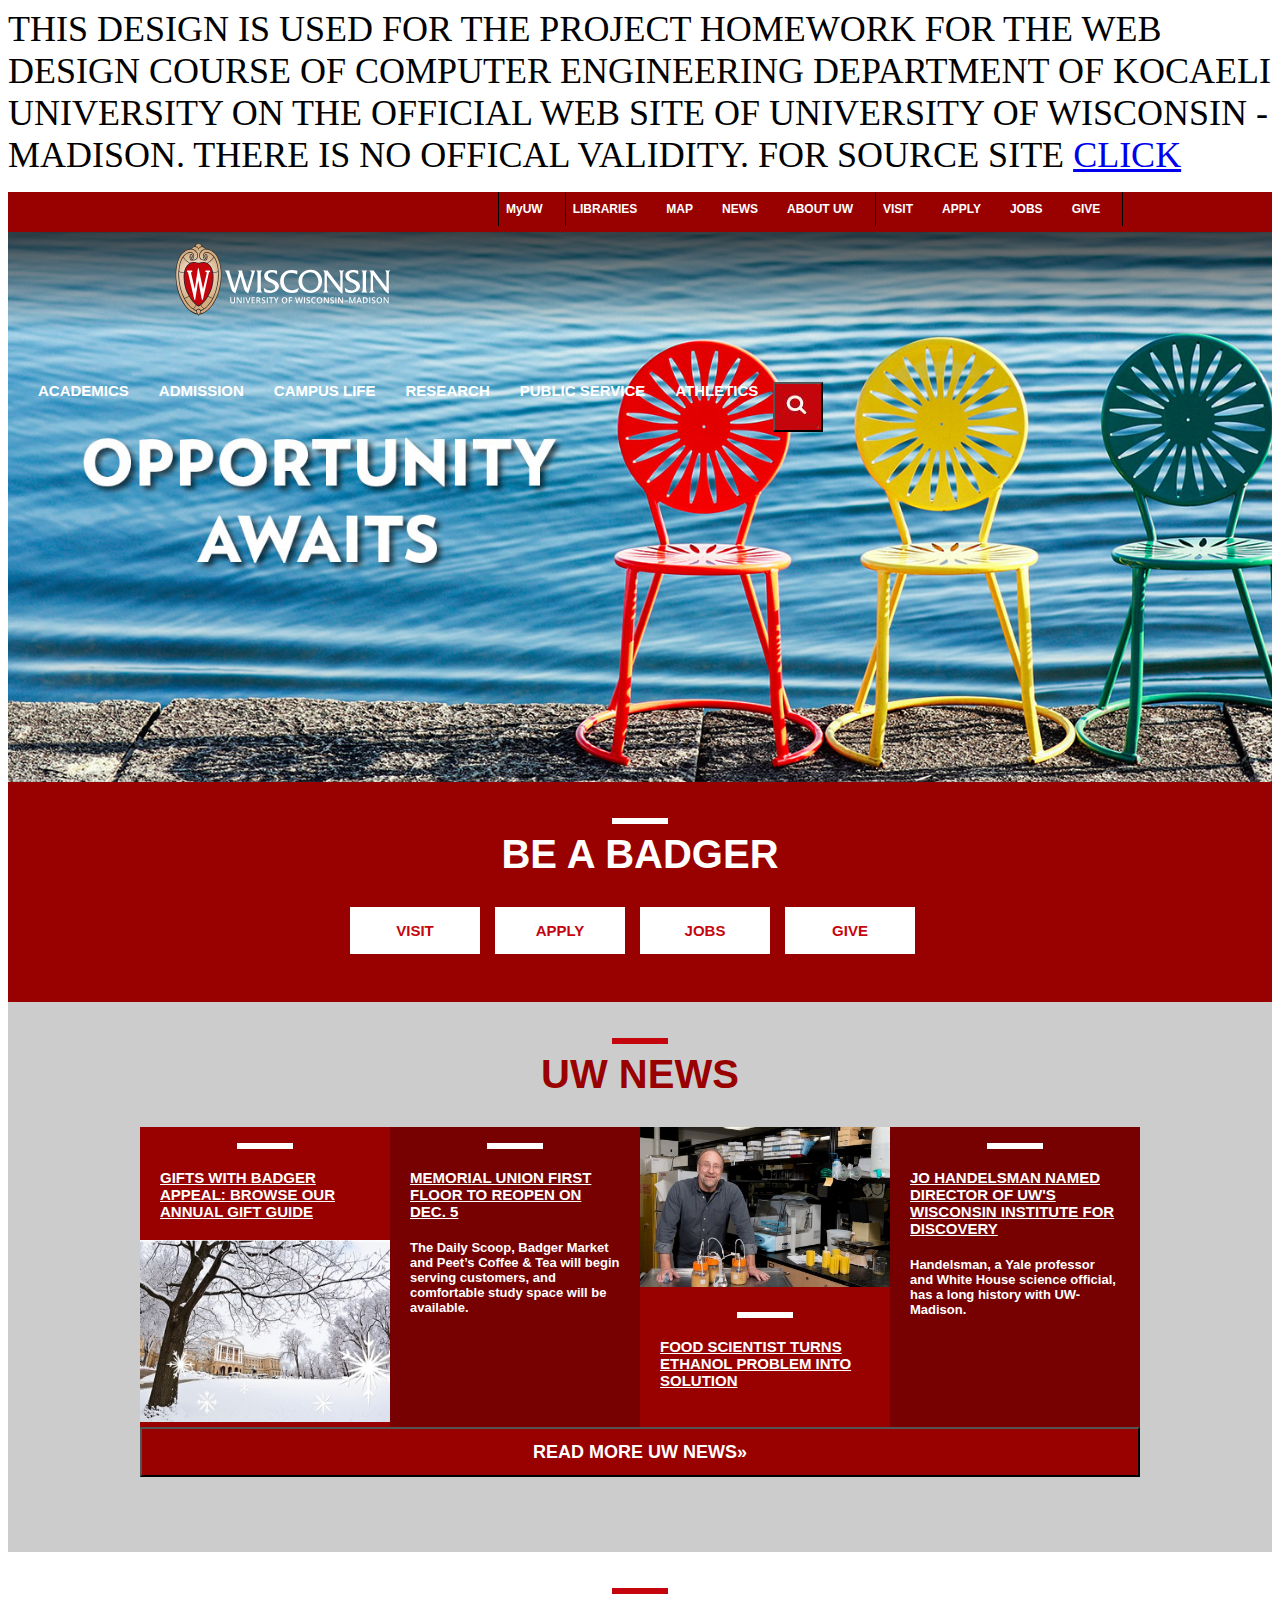
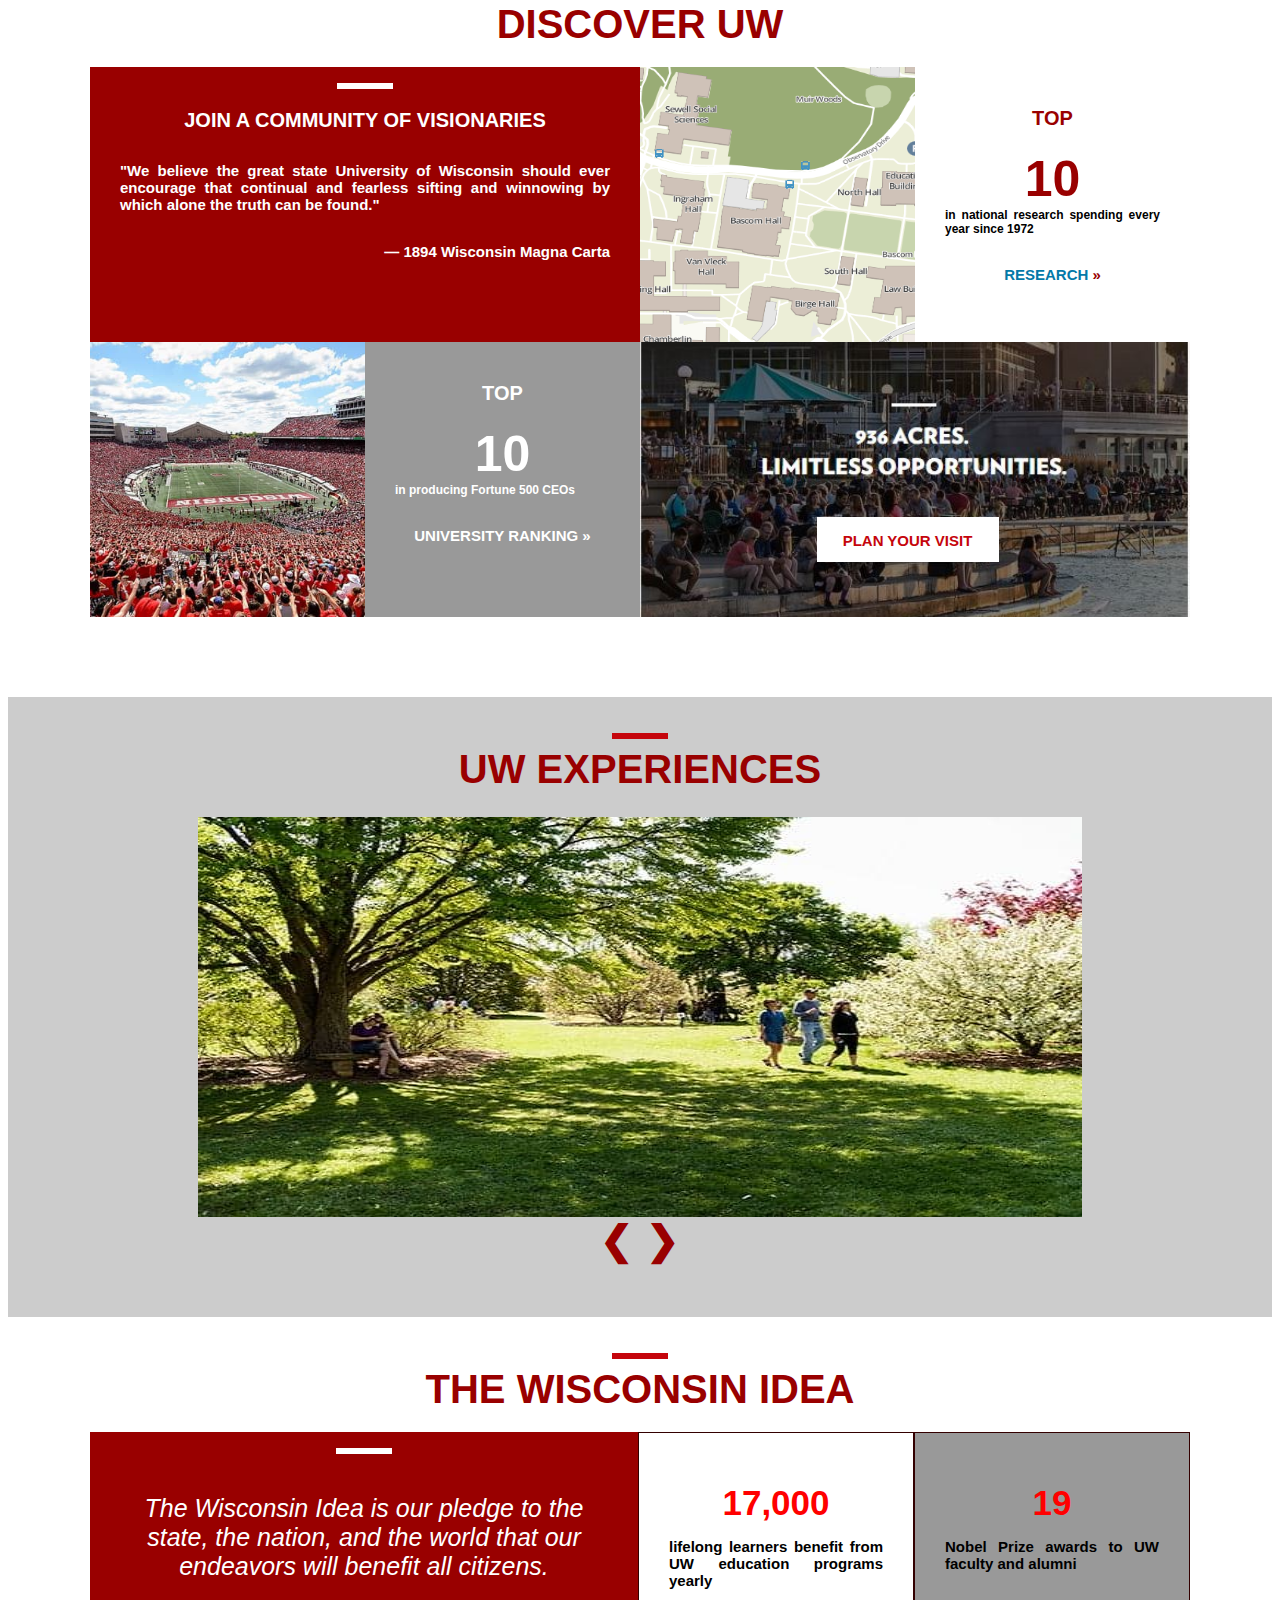
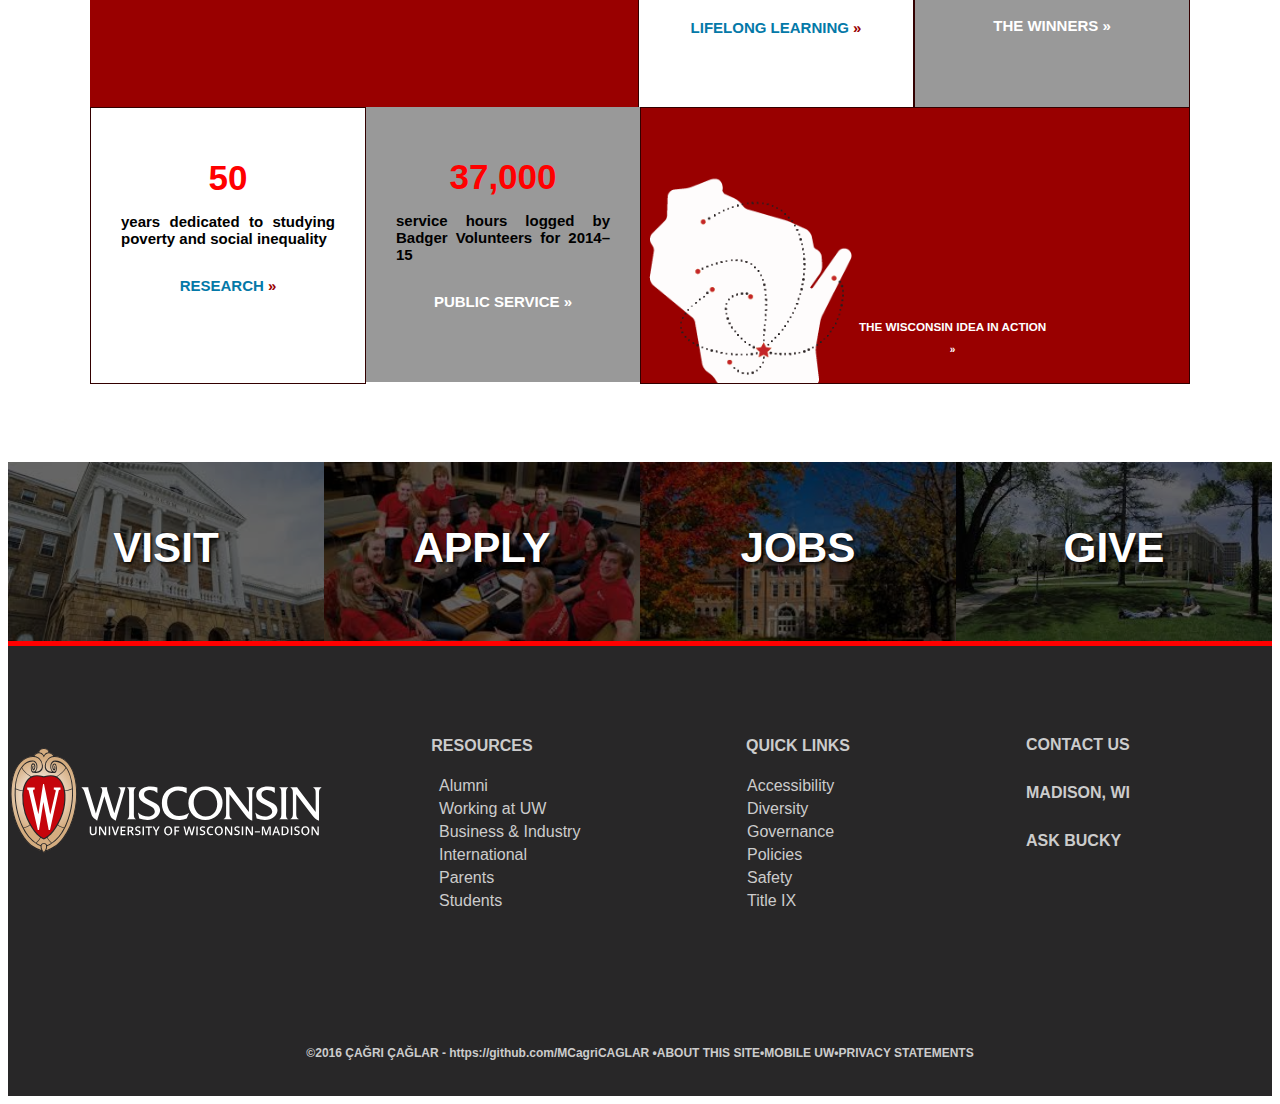
<file: WisconsinMadisonOfficialWebsiteDesignProjectExample/index.html>
<!doctype html>
<html>
<head>

<meta charset="utf-8">
<title>Cagri CAGLAR</title>

<link rel="stylesheet" type="text/css" href="stiller.css">

<script>

	var slideIndex = 1;
	showDivs(slideIndex);
	
	function plusDivs(n)
	{
		showDivs(slideIndex += n);
	}
	
	function MCC()
	{
		var x = document.getElementsByClassName("mySlides");
		x[slideIndex - 1].style.display = "block";
	}
	
	function showDivs(n)
	{
		var i;
		var x = document.getElementsByClassName("mySlides");
		
		if( n > x.length )
		{
			slideIndex = 1;
		}
		
		if( n < 1 )
		{
			slideIndex = x.length;
		}
		
		for( i=0; i < x.length; i++)
		{
			x[i].style.display = "none";
		}
		x[slideIndex - 1].style.display = "block";
	}

</script>

</head>

<body onLoad="MCC()">

<div class="anaDiv">
	<div class="divUyari">
    	THIS DESIGN IS USED FOR THE PROJECT HOMEWORK FOR THE WEB DESIGN COURSE OF COMPUTER ENGINEERING DEPARTMENT OF KOCAELI UNIVERSITY ON THE OFFICIAL WEB SITE OF UNIVERSITY OF WISCONSIN - MADISON. THERE IS NO OFFICAL VALIDITY. FOR SOURCE SITE <a href="http://www.wisc.edu/" target="_blank">CLICK</a>
    </div>

	<div class="ustMenu">
        <nav>
            <ul>
                <li class="border2"><a href="#">MyUW</a>
                <li><a href="#">LIBRARIES</a></li>
                <li><a href="#">MAP</a></li>
                <li><a href="#">NEWS</a></li>
                <li class="border1"><a href="about.html">ABOUT UW</a></li>
                <li><a href="visit.html">VISIT</a></li>
                <li><a href="apply.html">APPLY</a></li>
                <li><a href="#">JOBS</a></li>
                <li class="border1"><a href="#">GIVE</a></li>
            </ul>
        </nav>
    </div>
   
    <div class="resimMenu">
    
    	<div class="tutucu">
        	<div class="resimLink">
        	<a href="index.html"> <img src="resimler/uw-crest-wordmark-overlay.svg" width="350px" height="75px" /> </a>
        	</div>
        
            <div class="resimUstMenu">
                <ul class="ustMenuUL">
                    <li><a href="academics.html">ACADEMICS</a>
                    <li><a href="#">ADMISSION</a>
                    <li><a href="#">CAMPUS LIFE</a>
                    <li><a href="#">RESEARCH</a>
                    <li><a href="#">PUBLIC SERVICE</a>
                    <li><a href="#">ATHLETICS</a>
                    <li><button type="button" style="background-image:url(resimler/search_arka.JPG); width:50px; height:50px;"></button></li>
                </ul>
            </div>
        </div>
    </div>
    
    <div class="badger">
    	<hr class="cizgi2">
        BE A BADGER
        
        <div class="badgerButtonDiv">
       		<ul class="badgerButtonUL">
            	<li><a class="button" href="visit.html">Visit</a></li>
                <li><a class="button" href="apply.html">Apply</a></li>
                <li><a class="button" href="https://jobs.wisc.edu/">Jobs</a></li>
                <li><a class="button" href="https://secure.allwaysforward.org/give/?utm_source=wisc&utm_medium=web&utm_content=button&utm_campaign=ac16&channel=web">Give</a></li>
            </ul>
        </div>
      
    </div>
    
    <div class="news">
    	<hr class="cizgi">
        UW NEWS
        
        <div class="flex-container">
        
        	<div class="flex-item">
            	<hr class="cizgi2">
            	<p class="haberBaslik">GIFTS WITH BADGER APPEAL: BROWSE OUR ANNUAL GIFT GUIDE</p>
                <a href="https://umark.wisc.edu/gift-guide/"><img src="resimler/gift-guide-01.jpeg" width="250" height="182"/></a>
            </div>
            
            <div class="flex-item2">
            	<hr class="cizgi2">
                <p class="haberBaslik">MEMORIAL UNION FIRST FLOOR TO REOPEN ON DEC. 5</p>
                <p class="haberIcerik">The Daily Scoop, Badger Market and Peet’s Coffee & Tea will begin serving customers, and                 comfortable study space will be available.</p>
            </div>
            
            <div class="flex-item">
                <a href="http://news.wisc.edu/food-scientist-aiding-fuel-ethanol-with-new-engineered-bacteria/">
                <img src="resimler/steele-horiz-450x280.jpg" height="160px"/></a>
                <hr class="cizgi2">
                <p class="haberBaslik">FOOD SCIENTIST TURNS ETHANOL PROBLEM INTO SOLUTION</p>   
            </div>
            
            <div class="flex-item2">
            	<hr class="cizgi2">
                <p class="haberBaslik">JO HANDELSMAN NAMED DIRECTOR OF UW'S WISCONSIN INSTITUTE FOR DISCOVERY</p>
                <p class="haberIcerik">Handelsman, a Yale professor and White House science official, has a long history with 		                UW-Madison.</p>
            </div>
            
        </div>
        
        <a href="http://news.wisc.edu/"><button class="readmoreButton" style="vertical-align:middle"><span>READ MORE UW NEWS</span		         ></button></a>
    
    </div>
    
    <div class="discoDiv">
    	<hr class="cizgi">
        DISCOVER UW
        
        <div class="flex-containerDisco">
        	<div class="flex-itemDisco1" style="background-color:#900">
            	<hr class="cizgi2">
                <p class="discoBaslik">JOIN A COMMUNITY OF VISIONARIES</p>
                <p class="discoYazi">"We believe the great state University of Wisconsin should ever encourage that continual and                fearless sifting and winnowing by which alone the truth can be found."</p>
                <p class="discoYazi" style="text-align:right">— 1894 Wisconsin Magna Carta</p>
            </div>
            
            <div class="flex-itemDisco2">
            	<a href="http://map.wisc.edu/">
                <img src="resimler/campus-map.png" height="275" width="275"/>
                </a>
            </div>
            
            <div class="flex-itemDisco2">
            	<p class="discoBaslik" style="color:#900; padding-top:20px; padding-bottom:0;">TOP</p>
                <p class="discoBaslik" style="color:#900; font-size:50px; padding-top:0px; margin:0px;">10</p>
                <p class="discoYazi" style="color:#000; font-size:12px; padding-top:0px; margin-top:0px;">in national research                 spending every year since 1972</p>
                <p class="ideaLink1"><a href="#">RESEARCH</a></p>
            </div> 
        </div>
        
        <div class="flex-containerDisco2">
        	<div class="flex-itemDisco2">
            	<a href="http://social.wisc.edu/"><img src="resimler/uw-social.jpg" width="275" height="275"/></a>
            </div>
            
            <div class="flex-itemDisco2" style="background-color:#999">
            	<p class="discoBaslik" style="color:#FFF; padding-top:20px; padding-bottom:0;">TOP</p>
                <p class="discoBaslik" style="color:#FFF; font-size:50px; padding-top:0px; margin:0px;">10</p>
                <p class="discoYazi" style="color:#FFF; font-size:12px; padding-top:0px; margin-top:0px;">in producing Fortune 500                CEOs</p>
                <p class="ideaLink2"><a href="#">UNIVERSITY RANKING</a></p>
            </div>
            
            <div class="flex-itemDiscoLimitless">
            	<div class="badgerButtonDiv">
                    <ul class="badgerButtonUL">
                        <li><a class="button" href="visit.html" style="width:152px; height:15px; margin-top:175px;">plan your                         visit</a></li>
                    </ul>
        		</div>
            </div>
        </div>
    </div>
    
    <div class="experiencesDiv">
    	<hr class="cizgi">
        UW EXPERIENCES
        
        <div class="divSlider">
            	<img class="mySlides" src="resimler/experiences_foto1.jpg" width="100%" height="400px"/>
                <img class="mySlides" src="resimler/experiences_foto2.jpg" width="100%" height="400px"/>
                <img class="mySlides" src="resimler/experiences_foto3.jpg" width="100%" height="400px"/>
                
            	<a class="w3-btn-floating w3-display-left" onClick="plusDivs(-1)">&#10094;</a>
                <a class="w3-btn-floating w3-display-right" onClick="plusDivs(+1)">&#10095;</a>
        </div>
    </div>
    
    <div class="ideaDiv">
    	<hr class="cizgi">
        THE WISCONSIN IDEA
        
        <div class="flex-containerDisco">
        	<div class="flex-itemDisco1" style="background-color:#900">
            	<hr class="cizgi2">
                <p class="haberIcerik" style="text-align:center; margin:40px; font-size:25px; font-style:italic; font-weight:100;"                 >The Wisconsin Idea is our pledge to the state, the nation, and the world that our endeavors will benefit all    	                 citizens.</p>    
            </div>
            
            <div class="flex-itemDisco2" style="border:1px solid #300;">
            	<p class="discoBaslik" style="color:#F00; padding-top:50px; padding-bottom:0; margin:0; font-size:35px;">17,000
                </p>
                <p class="discoYazi" style="color:#000; font-size:15px; padding-top:15px; margin-top:0px;">lifelong learners          	    benefit from UW education programs yearly</p>
                <p class="ideaLink1"><a href="#">LIFELONG LEARNING</a></p>
            </div>
            
            <div class="flex-itemDisco2" style="border:1px solid #300; background-color:#999;">
            	<p class="discoBaslik" style="color:#F00; padding-top:50px; padding-bottom:0; margin:0; font-size:35px;">19</p>
                <p class="discoYazi" style="color:#000; font-size:15px; padding-top:15px; margin-top:0px;">Nobel Prize awards to                UW faculty and alumni</p>
                <p class="ideaLink2" style="padding-top:15px;"><a href="#">THE WINNERS</a></p>
            </div> 
        </div>
        
        <div class="flex-containerDisco2">
        	<div class="flex-itemDisco2" style="border:1px solid #300;">
            	<p class="discoBaslik" style="color:#F00; padding-top:50px; padding-bottom:0; margin:0; font-size:35px;">50</p>
                <p class="discoYazi" style="color:#000; font-size:15px; padding-top:15px; margin-top:0px;">years dedicated to                studying poverty and social inequality</p>
                <p class="ideaLink1"><a href="#">RESEARCH</a></p>
            </div>
            
            <div class="flex-itemDisco2" style="background-color:#999">
            	<p class="discoBaslik" style="color:#F00; padding-top:50px; padding-bottom:0; margin:0; font-size:35px;">37,000
                </p>
                <p class="discoYazi" style="color:#000; font-size:15px; padding-top:15px; margin-top:0px;">service hours logged by                Badger Volunteers for 2014–15</p>
                <p class="ideaLink2"><a href="#">PUBLIC SERVICE</a></p>
            </div>
            
            <div class="flex-itemDisco1" style="border:1px solid #300; background-color:#900;">
            	<a href="http://www.wisc.edu/wisconsin-idea/"><img src="resimler/wisconsin-white-lines.png" style="float:left;                 margin-top:50px; height:225px;"/></a>
                <a class="yaziLink" href="http://www.wisc.edu/wisconsin-idea/"><h3>THE WISCONSIN IDEA IN ACTION
                </h3></a>
            </div>
        </div>
    </div>
    
	<footer>
    	<nav id="uw-footer-action">
        	<ul>
            	<li id="uw-footer-visit"><a href="visit.html"><span>Visit</span></a></li>
                <li id="uw-footer-apply"><a href="apply.html"><span>Apply</span></a></li>
                <li id="uw-footer-jobs"><a href="https://jobs.wisc.edu/"><span>Jobs</span></a></li>
                <li id="uw-footer-give"><a href="give.html"><span>Give</span></a></li>
            </ul>
        </nav>
        
        <div class="footer1div">
        	<a href="http://www.wisc.edu"><img src="resimler/uw-crest-wordmark-overlay.svg"/></a>
        </div>
        <div class="footer2div">
        	<h4>RESOURCES</h4>
            <ul>
            	<li><a href="">Alumni</a></li>
                <li><a href="">Working at UW</a></li>
                <li><a href="">Business & Industry	</a></li>
                <li><a href="">International</a></li>
                <li><a href="">Parents</a></li>
                <li><a href="">Students</a></li>
            </ul>
        </div>
        <div class="footer3div">
            <h4>QUICK LINKS</h4>
                    <ul>
                        <li><a href="">Accessibility</a></li>
                        <li><a href="">Diversity</a></li>
                        <li><a href="">Governance</a></li>
                        <li><a href="">Policies</a></li>
                        <li><a href="">Safety</a></li>
                        <li><a href="">Title IX</a></li>
                    </ul>
        </div>
        <div class="footer4div">
        	<ul>
            	<li><a href="#">CONTACT US</a></li>
                <li><a href="#">MADISON, WI</a></li>
                <li><a href="#">ASK BUCKY</a></li>
            </ul>
        </div>
        
        <div class="footerAltyazi">
        ©2016 ÇAĞRI ÇAĞLAR - <a href="https://github.com/MCagriCAGLAR">https://github.com/MCagriCAGLAR</a> •<a href="#" style="color:CCC;">ABOUT THIS SITE</a>•<a href="#">MOBILE UW</a>•<a href="#">PRIVACY STATEMENTS</a>
        </div>
        
    </footer>
</div>

</body>
</html>
</file>
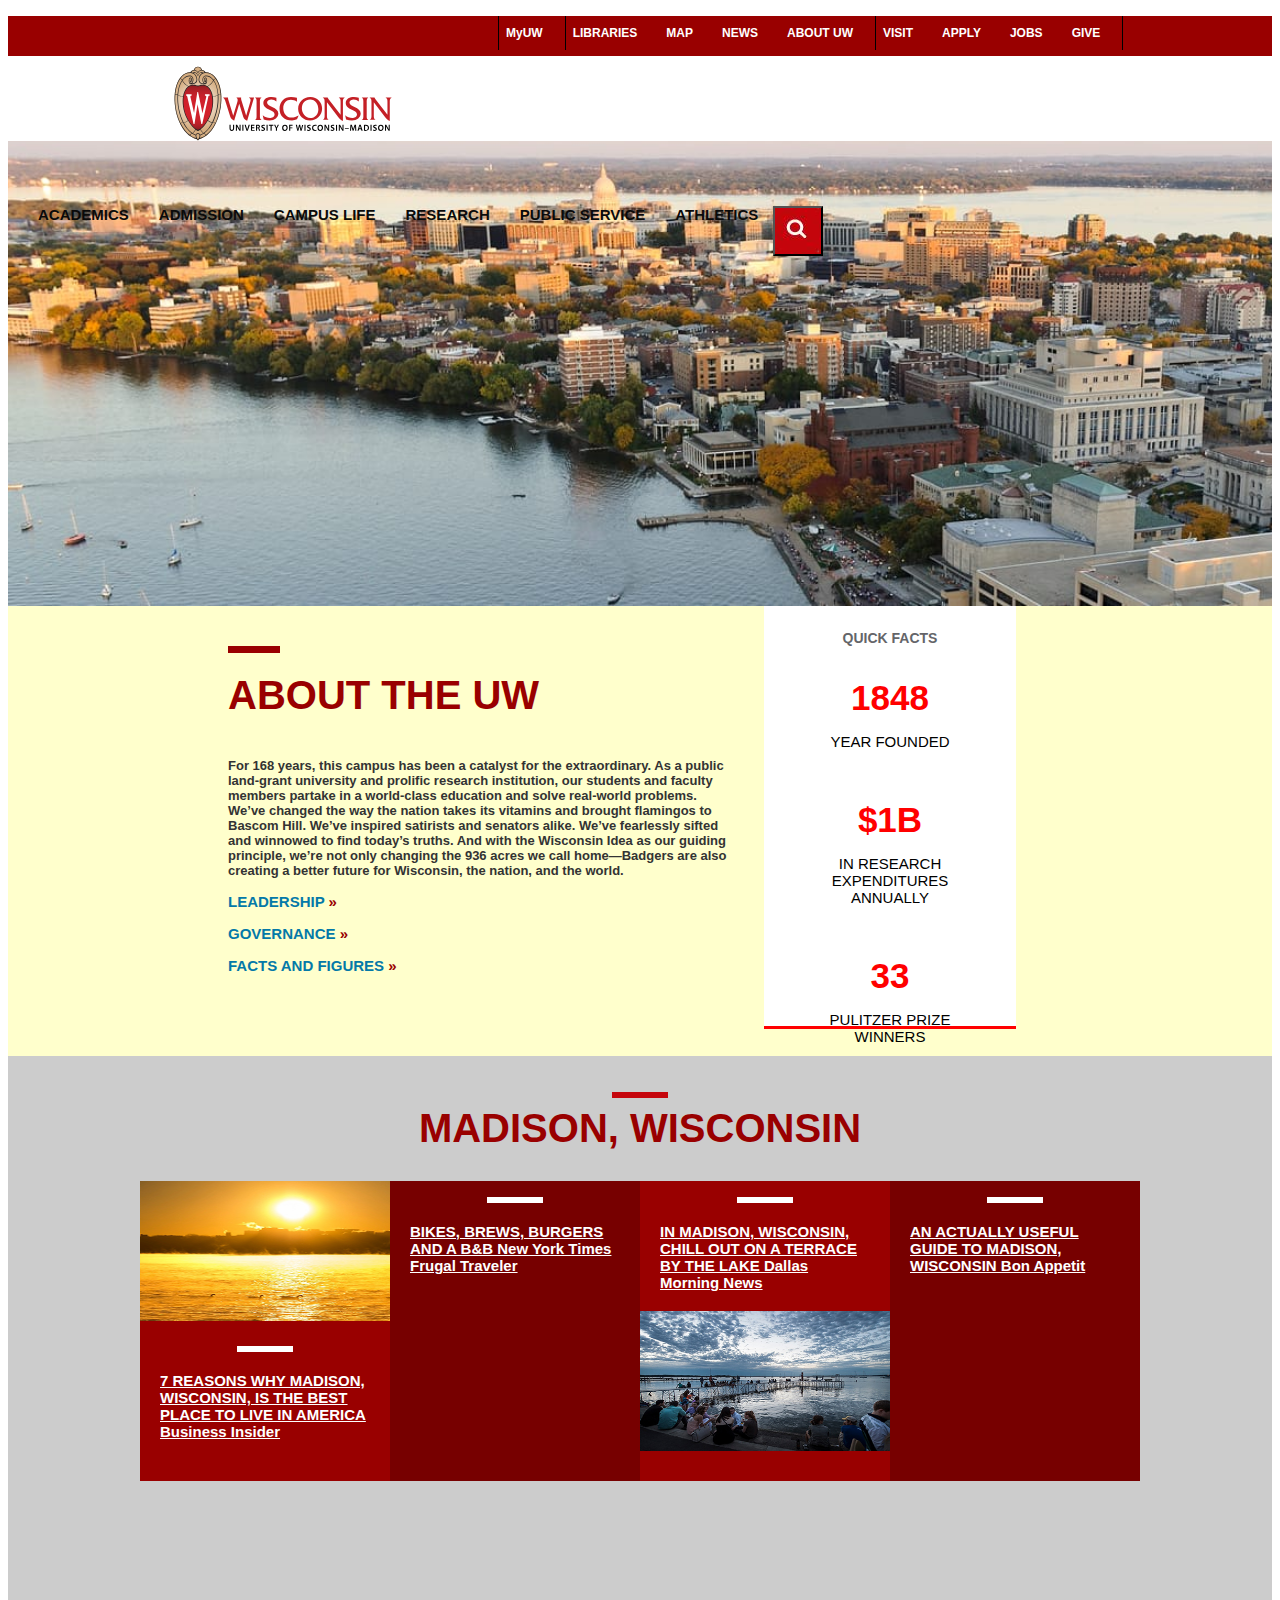
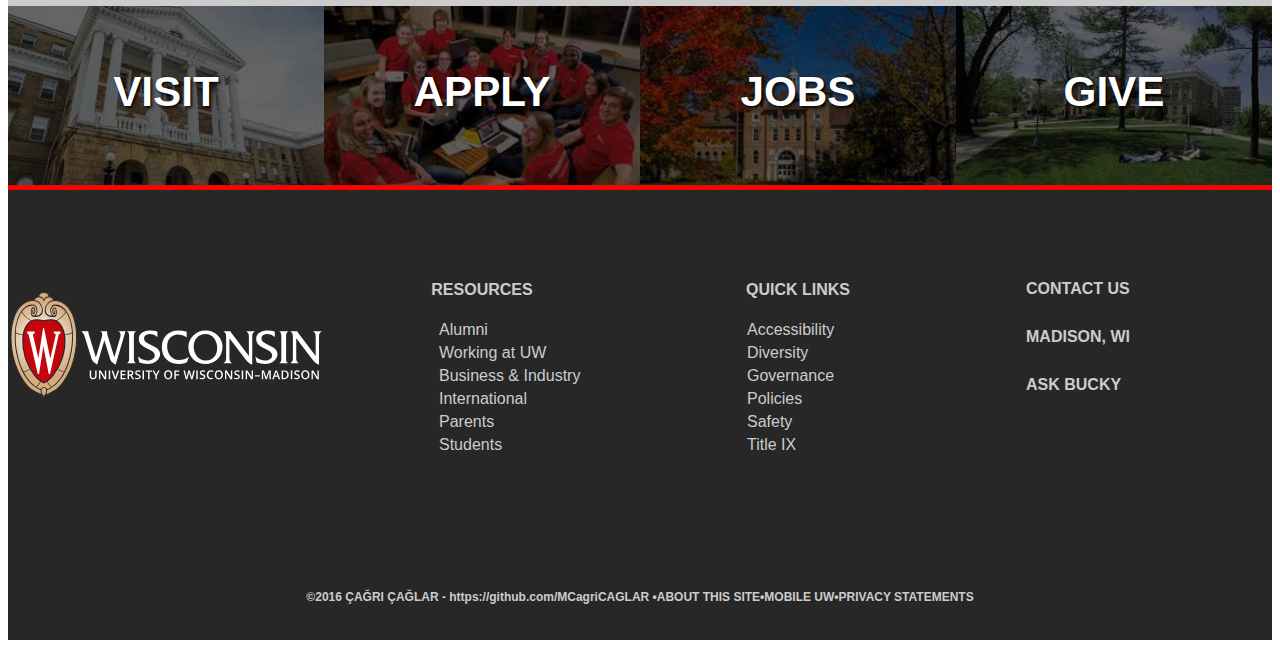
<file: WisconsinMadisonOfficialWebsiteDesignProjectExample/about.html>
<!doctype html>
<html>
<head>

<meta charset="utf-8">
<title>About</title>
<link rel="stylesheet" type="text/css" href="stiller.css">

</head>

<body>
	<div class="anaDiv">
    	<div class="ustMenu">
            <nav>
                <ul>
                    <li class="border2"><a href="#">MyUW</a>
                    <li><a href="#">LIBRARIES</a></li>
                    <li><a href="#">MAP</a></li>
                    <li><a href="#">NEWS</a></li>
                    <li class="border1"><a href="about.html">ABOUT UW</a></li>
                    <li><a href="visit.html">VISIT</a></li>
                    <li><a href="apply.html">APPLY</a></li>
                    <li><a href="#">JOBS</a></li>
                    <li class="border1"><a href="#">GIVE</a></li>
                </ul>
            </nav>
        </div>
        
        <div class="resimMenuAbout">
            <div class="tutucuAcademics">
                <div class="resimLink">
                <a href="index.html"> <img src="resimler/Academics_uw-crest-wordmark.svg" width="350px" height="75px" /> </a>
                </div>
            
                <div class="resimUstMenu">
                    <ul class="AustMenuUL">
                        <li><a href="academics.html">ACADEMICS</a>
                        <li><a href="#">ADMISSION</a>
                        <li><a href="#">CAMPUS LIFE</a>
                        <li><a href="#">RESEARCH</a>
                        <li><a href="#">PUBLIC SERVICE</a>
                        <li><a href="#">ATHLETICS</a>
                        <li><button type="button" style="background-image:url(resimler/search_arka.JPG); width:50px; height:50px;;"></button></li>
                    </ul>
                </div>
            </div>
    	</div>
        
        <div class="academicsGovde">
        	<div class="academicsGovdeYazi">
            	<hr color="#990000" width="50px" size="7" align="left">
                ABOUT THE UW
                <p class="AhaberIcerik">For 168 years, this campus has been a catalyst for the extraordinary. As a public land-grant university and prolific research institution, our students and faculty members partake in a world-class education and solve real-world problems. We’ve changed the way the nation takes its vitamins and brought flamingos to Bascom Hill. We’ve inspired satirists and senators alike. We’ve fearlessly sifted and winnowed to find today’s truths. And with the Wisconsin Idea as our guiding principle, we’re not only changing the 936 acres we call home—Badgers are also creating a better future for Wisconsin, the nation, and the world.
                </p>
                <p class="ideaLink1"><a href="">LEADERSHIP</a></p>
                <p class="ideaLink1"><a href="">GOVERNANCE</a></p>
                <p class="ideaLink1"><a href="">FACTS AND FIGURES</a></p>
            </div>
            
            <div class="academicsGovdeTablo">
            	<h2 class="uw-callout-header">QUICK FACTS</h2>
            	<p class="discoBaslik" style="color:#F00; padding-top:20px; padding-bottom:0; margin:0; font-size:35px;">1848
                </p>
                <p class="discoYazi" style="color:#000; font-size:15px; padding-top:15px; margin-top:0px; text-align:center;">YEAR FOUNDED</p>
                
                <p class="discoBaslik" style="color:#F00; padding-top:20px; padding-bottom:0; margin:0; font-size:35px;">$1B
                </p>
                <p class="discoYazi" style="color:#000; font-size:15px; padding-top:15px; margin-top:0px; text-align:center;">IN RESEARCH EXPENDITURES ANNUALLY</p>
                
                <p class="discoBaslik" style="color:#F00; padding-top:20px; padding-bottom:0; margin:0; font-size:35px;">33
                </p>
                <p class="discoYazi" style="color:#000; font-size:15px; padding-top:15px; margin-top:0px; text-align:center;">PULITZER PRIZE WINNERS</p>
            </div>
        </div>
        
        <div class="news">
            <hr class="cizgi">
            MADISON, WISCONSIN
        
        	<div class="flex-container">
            
            	<div class="flex-item">
                    <img src="resimler/about_resim1.jpg" height="140px" width="410px;"/>
                    <hr class="cizgi2">
                    <p class="haberBaslik">7 REASONS WHY MADISON, WISCONSIN, IS THE BEST PLACE TO LIVE IN AMERICA Business Insider</p>   
                </div>
        
                <div class="flex-item2">
                    <hr class="cizgi2">
                    <p class="haberBaslik">BIKES, BREWS, BURGERS AND A B&B New York Times Frugal Traveler</p>
                  
                </div>
                
                <div class="flex-item">
                    <hr class="cizgi2">
                    <p class="haberBaslik">IN MADISON, WISCONSIN, CHILL OUT ON A TERRACE BY THE LAKE Dallas Morning News</p>
                	<img src="resimler/about_resim2.jpg" width="250" height="140"/>
                </div>
                
                <div class="flex-item2">
                    <hr class="cizgi2">
                    <p class="haberBaslik">AN ACTUALLY USEFUL GUIDE TO MADISON, WISCONSIN Bon Appetit</p>
                </div>
            
       		 </div>
             
        </div>
        
        <footer>
            <nav id="uw-footer-action">
                <ul>
                    <li id="uw-footer-visit"><a href="visit.html"><span>Visit</span></a></li>
                    <li id="uw-footer-apply"><a href="apply.html"><span>Apply</span></a></li>
                    <li id="uw-footer-jobs"><a href="https://jobs.wisc.edu/"><span>Jobs</span></a></li>
                    <li id="uw-footer-give"><a href="give.html"><span>Give</span></a></li>
                </ul>
            </nav>
            
            <div class="footer1div">
                <a href="http://www.wisc.edu"><img src="resimler/uw-crest-wordmark-overlay.svg"/></a>
            </div>
            <div class="footer2div">
                <h4>RESOURCES</h4>
                <ul>
                    <li><a href="">Alumni</a></li>
                    <li><a href="">Working at UW</a></li>
                    <li><a href="">Business & Industry	</a></li>
                    <li><a href="">International</a></li>
                    <li><a href="">Parents</a></li>
                    <li><a href="">Students</a></li>
                </ul>
            </div>
            <div class="footer3div">
                <h4>QUICK LINKS</h4>
                        <ul>
                            <li><a href="">Accessibility</a></li>
                            <li><a href="">Diversity</a></li>
                            <li><a href="">Governance</a></li>
                            <li><a href="">Policies</a></li>
                            <li><a href="">Safety</a></li>
                            <li><a href="">Title IX</a></li>
                        </ul>
            </div>
            <div class="footer4div">
                <ul>
                    <li><a href="#">CONTACT US</a></li>
                    <li><a href="#">MADISON, WI</a></li>
                    <li><a href="#">ASK BUCKY</a></li>
                </ul>
            </div>
            
            <div class="footerAltyazi">
            ©2016 ÇAĞRI ÇAĞLAR - <a href="https://github.com/MCagriCAGLAR">https://github.com/MCagriCAGLAR</a> •<a href="#" style="color:CCC;">ABOUT THIS SITE</a>•<a href="#">MOBILE UW</a>•<a href="#">PRIVACY STATEMENTS</a>
            </div>
        
    	</footer>
        
    </div>
</body>
</html>
</file>
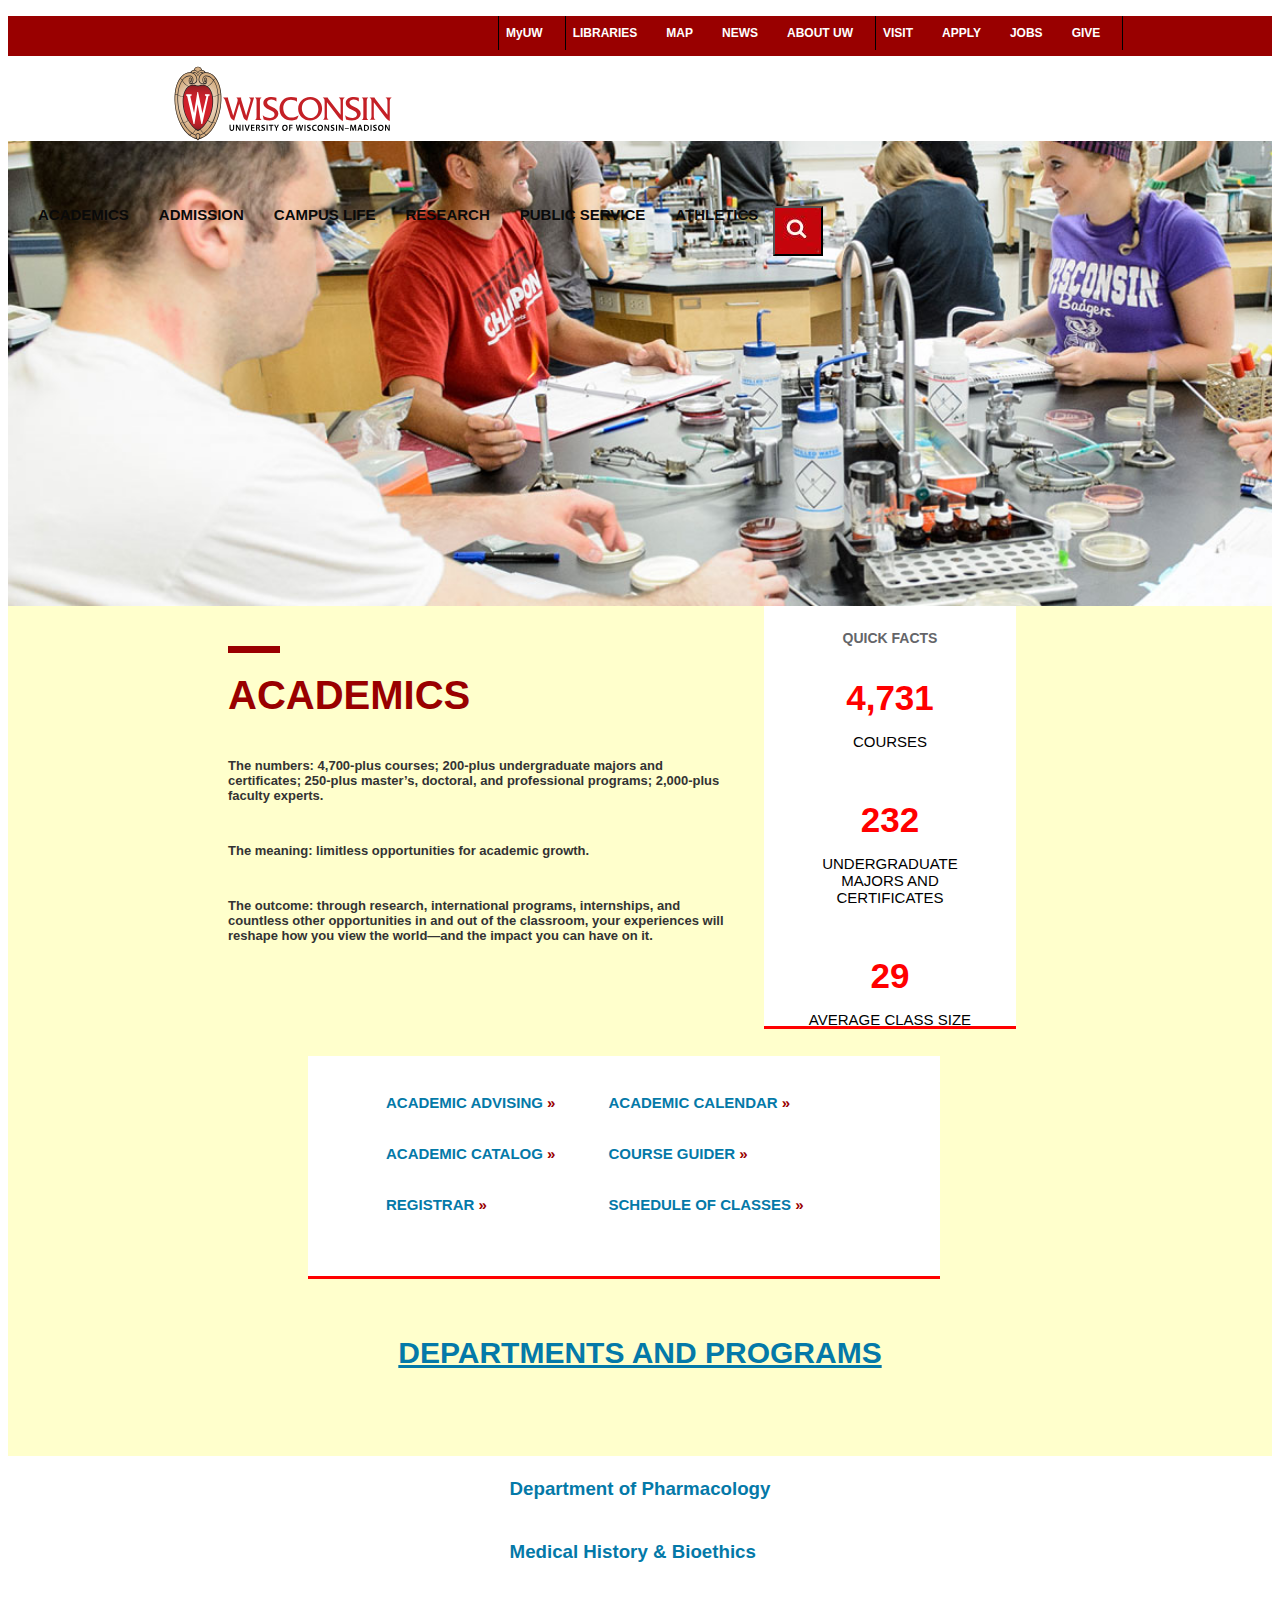
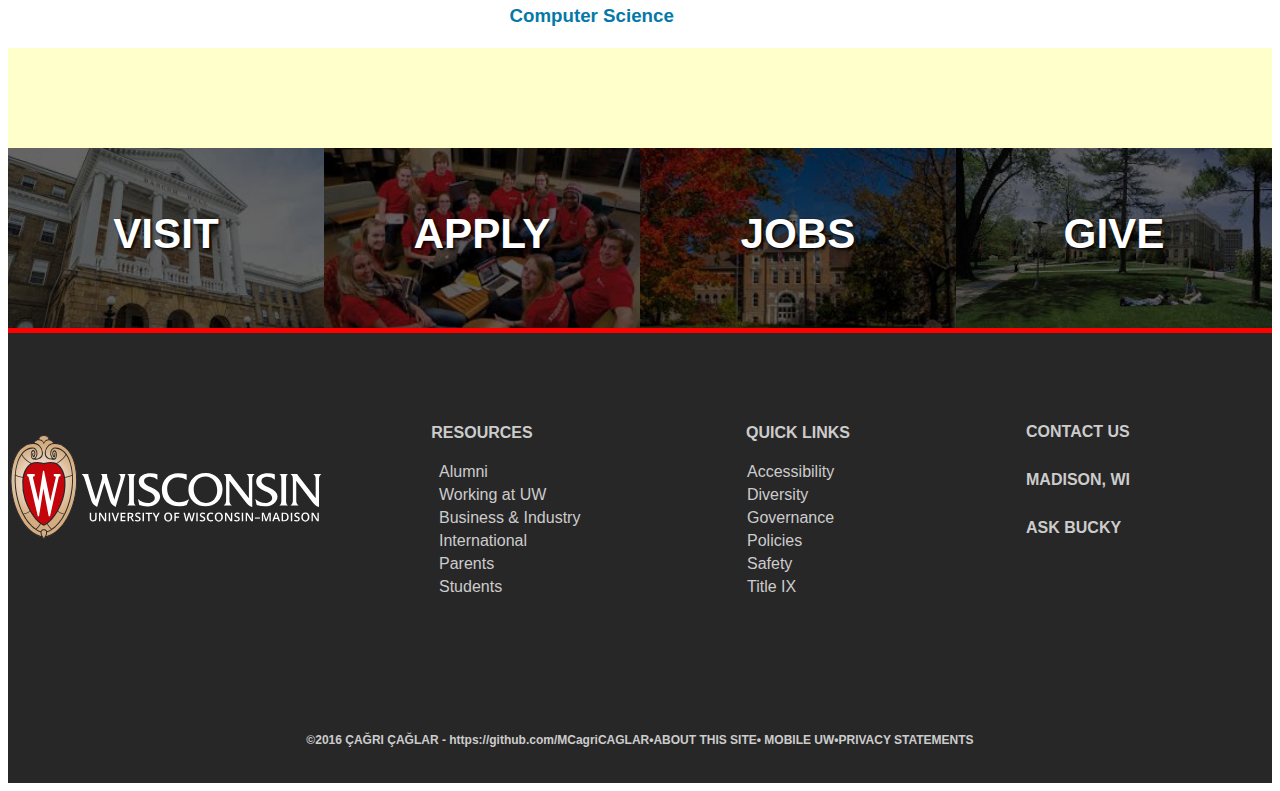
<file: WisconsinMadisonOfficialWebsiteDesignProjectExample/academics.html>
<!doctype html>
<html>
<head>

<meta charset="utf-8">
<title>Academics</title>

<link rel="stylesheet" type="text/css" href="stiller.css">

</head>

<body>
	<div class="anaDiv">
    	<div class="ustMenu">
            <nav>
                <ul>
                    <li class="border2"><a href="#">MyUW</a>
                    <li><a href="#">LIBRARIES</a></li>
                    <li><a href="#">MAP</a></li>
                    <li><a href="#">NEWS</a></li>
                    <li class="border1"><a href="about.html">ABOUT UW</a></li>
                    <li><a href="visit.html">VISIT</a></li>
                    <li><a href="apply.html">APPLY</a></li>
                    <li><a href="#">JOBS</a></li>
                    <li class="border1"><a href="#">GIVE</a></li>
                </ul>
            </nav>
        </div>
        
        <div class="resimMenuAcademics">
            <div class="tutucuAcademics">
                <div class="resimLink">
                <a href="index.html"> <img src="resimler/Academics_uw-crest-wordmark.svg" width="350px" height="75px" /> </a>
                </div>
            
                <div class="resimUstMenu">
                    <ul class="AustMenuUL">
                        <li><a href="academics.html">ACADEMICS</a>
                        <li><a href="#">ADMISSION</a>
                        <li><a href="#">CAMPUS LIFE</a>
                        <li><a href="#">RESEARCH</a>
                        <li><a href="#">PUBLIC SERVICE</a>
                        <li><a href="#">ATHLETICS</a>
                        <li><button type="button" style="background-image:url(resimler/search_arka.JPG); width:50px; height:50px;"></button></li>
                    </ul>
                </div>
            </div>
    	</div>
        
        <div class="academicsGovde">
        	<div class="academicsGovdeYazi">
            	<hr color="#990000" width="50px" size="7" align="left">
                ACADEMICS
                <p class="AhaberIcerik">The numbers: 4,700-plus courses; 200-plus undergraduate majors and certificates; 250-plus master’s,                 doctoral, and professional programs; 2,000-plus faculty experts.</p>
                <p class="AhaberIcerik">The meaning: limitless opportunities for academic growth.</p>
                <p class="AhaberIcerik">The outcome: through research, international programs, internships, and countless other opportunities                 in and out of the classroom, your experiences will reshape how you view the world—and the impact you can have on it.</p>
            </div>
            
            <div class="academicsGovdeTablo">
            	<h2 class="uw-callout-header">QUICK FACTS</h2>
            	<p class="discoBaslik" style="color:#F00; padding-top:20px; padding-bottom:0; margin:0; font-size:35px;">4,731
                </p>
                <p class="discoYazi" style="color:#000; font-size:15px; padding-top:15px; margin-top:0px; text-align:center;">COURSES</p>
                
                <p class="discoBaslik" style="color:#F00; padding-top:20px; padding-bottom:0; margin:0; font-size:35px;">232
                </p>
                <p class="discoYazi" style="color:#000; font-size:15px; padding-top:15px; margin-top:0px; text-align:center;">UNDERGRADUATE                 MAJORS AND CERTIFICATES</p>
                
                <p class="discoBaslik" style="color:#F00; padding-top:20px; padding-bottom:0; margin:0; font-size:35px;">29
                </p>
                <p class="discoYazi" style="color:#000; font-size:15px; padding-top:15px; margin-top:0px; text-align:center;">AVERAGE CLASS                 SIZE</p>
            </div>
        </div>
        
        <div class="academicsGovde2">
        	<div class="academicsGovdeTablo2">
            	<table style="text-align:left; margin-left:75px; margin-top:20px;">
                	<tr>
                    	<td><p class="ideaLink1"><a href="#">ACADEMIC ADVISING</a></p></td>	
                        <td style="padding-left:50px;"><p class="ideaLink1"><a href="#">ACADEMIC CALENDAR</a></p></td>
                    </tr>
                    <tr>
                    	<td><p class="ideaLink1"><a href="#">ACADEMIC CATALOG</a></p></td>	
                        <td style="padding-left:50px;"><p class="ideaLink1"><a href="#">COURSE GUIDER</a></p></td>
                    </tr>
                    <tr>
                    	<td><p class="ideaLink1"><a href="#">REGISTRAR</a></p></td>	
                        <td style="padding-left:50px;"><p class="ideaLink1"><a href="#">SCHEDULE OF CLASSES</a></p></td>
                    </tr>
                </table>
            </div>
        </div>
        
        <div class="academicsGovde3">
        	<h2 class="h2department"><a href="">DEPARTMENTS AND PROGRAMS</a></h2>
        </div>
        
        <div class="academicGovde4">
        	<table style="text-align:left;" align="center">
            	<tr>
                    <td><h3 class="govde4link"><a href="farmakoloji.html">Department of Pharmacology</a></h3></td>
                </tr>
                <tr>
                    <td><h3 class="govde4link"><a href="medicalhistory.html">Medical History & Bioethics</a></h3></td>
                </tr>
                <tr>
                    <td><h3 class="govde4link"><a href="">Computer Science</a></h3></td>
                </tr>
            </table>
        </div>
        
        <div class="academicsGovde5">
        </div>
        
        <footer>
            <nav id="uw-footer-action">
                <ul>
                    <li id="uw-footer-visit"><a href="visit.html"><span>Visit</span></a></li>
                    <li id="uw-footer-apply"><a href="apply.html"><span>Apply</span></a></li>
                    <li id="uw-footer-jobs"><a href="https://jobs.wisc.edu/"><span>Jobs</span></a></li>
                    <li id="uw-footer-give"><a href="give.html"><span>Give</span></a></li>
                </ul>
            </nav>
        
            <div class="footer1div">
                <a href="http://www.wisc.edu"><img src="resimler/uw-crest-wordmark-overlay.svg"/></a>
            </div>
            
            <div class="footer2div">
                <h4>RESOURCES</h4>
                <ul>
                    <li><a href="">Alumni</a></li>
                    <li><a href="">Working at UW</a></li>
                    <li><a href="">Business & Industry	</a></li>
                    <li><a href="">International</a></li>
                    <li><a href="">Parents</a></li>
                    <li><a href="">Students</a></li>
                </ul>
            </div>
            
            <div class="footer3div">
                <h4>QUICK LINKS</h4>
                        <ul>
                            <li><a href="">Accessibility</a></li>
                            <li><a href="">Diversity</a></li>
                            <li><a href="">Governance</a></li>
                            <li><a href="">Policies</a></li>
                            <li><a href="">Safety</a></li>
                            <li><a href="">Title IX</a></li>
                        </ul>
            </div>
        
            <div class="footer4div">
                <ul>
                    <li><a href="#">CONTACT US</a></li>
                    <li><a href="#">MADISON, WI</a></li>
                    <li><a href="#">ASK BUCKY</a></li>
                </ul>
            </div>
        
            <div class="footerAltyazi">
            ©2016 ÇAĞRI ÇAĞLAR - <a href="https://github.com/MCagriCAGLAR">https://github.com/MCagriCAGLAR</a>•<a href="#" style="color:CCC;">ABOUT THIS SITE</a>•<a href="#">            MOBILE UW</a>•<a href="#">PRIVACY STATEMENTS</a>
            </div>
    	</footer>

    </div>
</body>
</html>
</file>
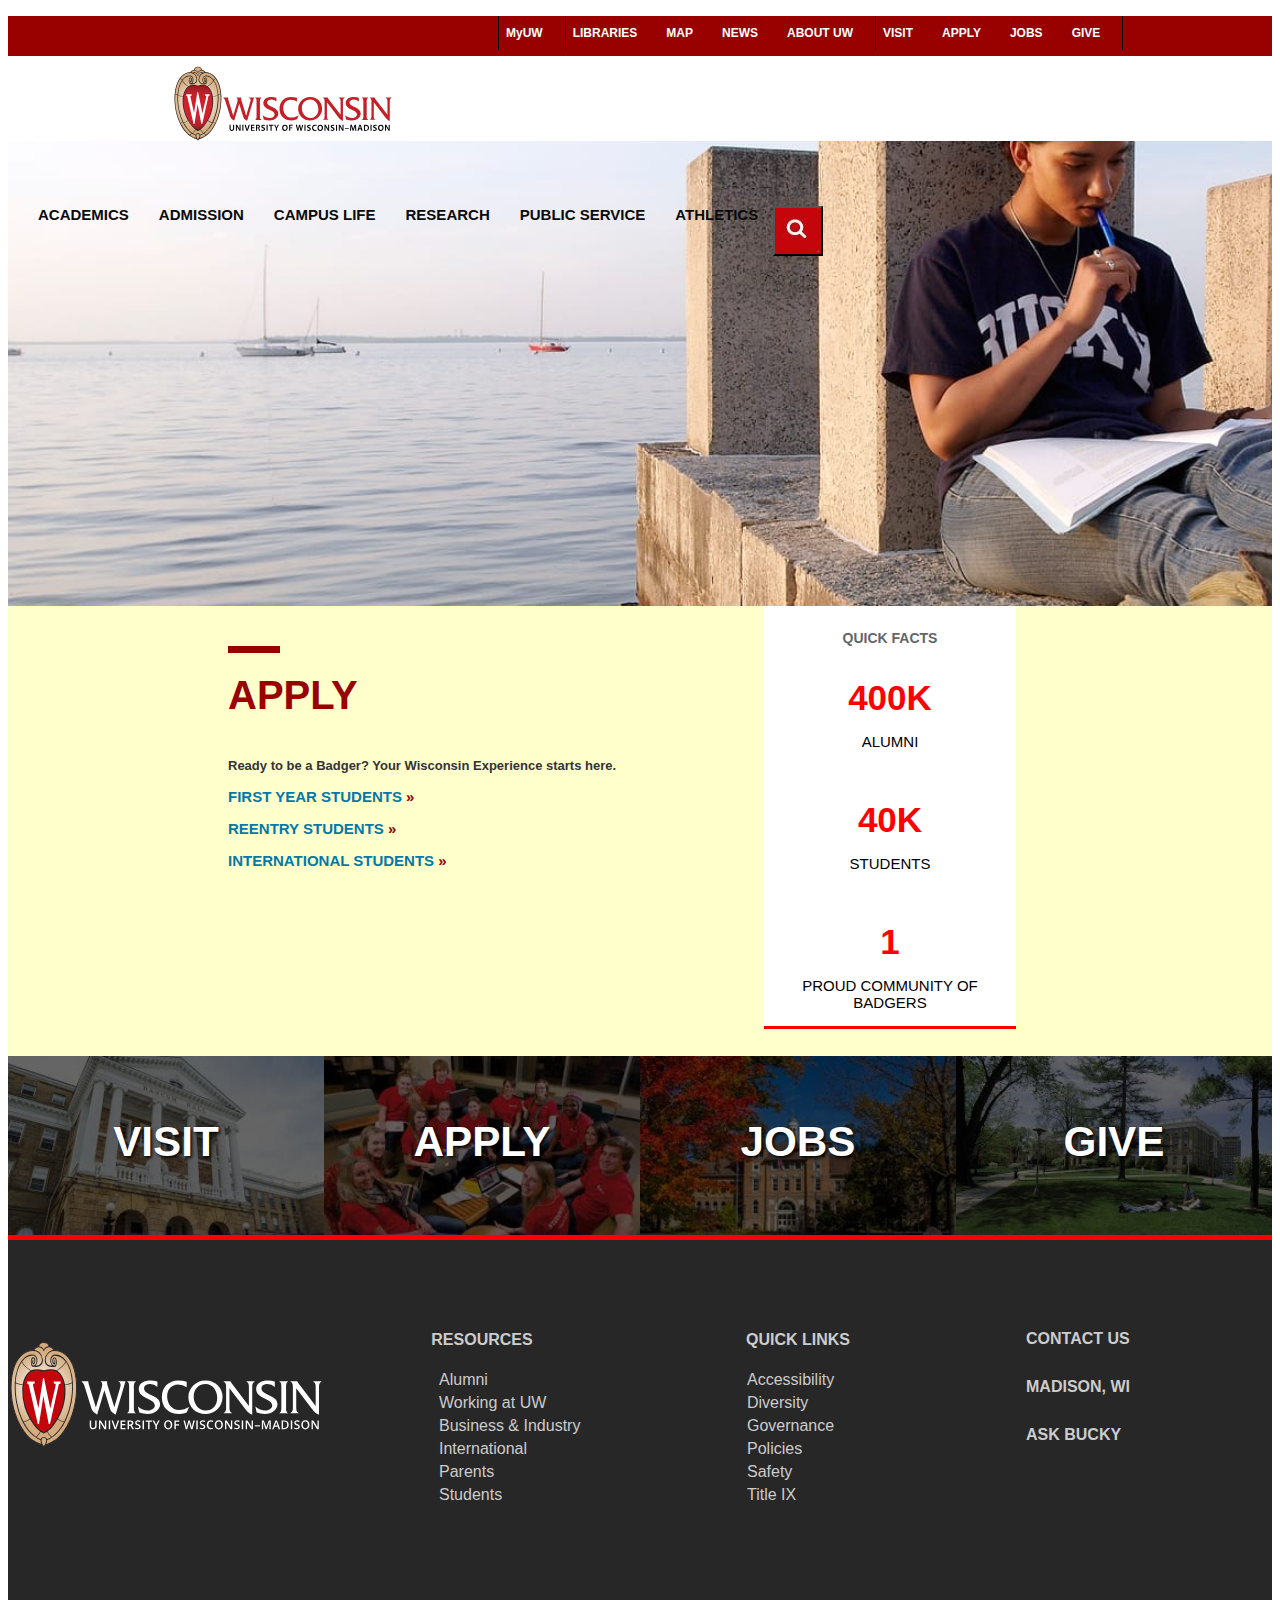
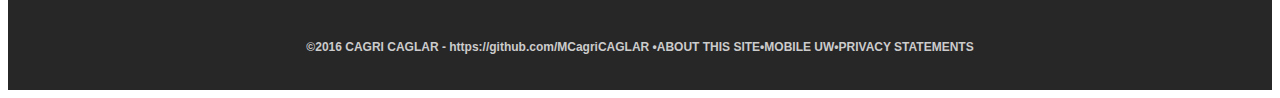
<file: WisconsinMadisonOfficialWebsiteDesignProjectExample/apply.html>
<!doctype html>
<html>
<head>

<meta charset="utf-8">
<title>Apply</title>

<link rel="stylesheet" type="text/css" href="stiller.css">

</head>

<body>
	<div class="anaDiv">
    	<div class="ustMenu">
            <nav>
                <ul>
                    <li class="border2"><a href="#">MyUW</a>
                    <li><a href="#">LIBRARIES</a></li>
                    <li><a href="#">MAP</a></li>
                    <li><a href="#">NEWS</a></li>
                    <li class="border1"><a href="about.html">ABOUT UW</a></li>
                    <li><a href="visit.html">VISIT</a></li>
                    <li><a href="apply.html">APPLY</a></li>
                    <li><a href="#">JOBS</a></li>
                    <li class="border1"><a href="#">GIVE</a></li>
                </ul>
            </nav>
        </div>
        
        <div class="resimMenuApply">
            <div class="tutucuAcademics">
                <div class="resimLink">
                <a href="index.html"><img src="resimler/Academics_uw-crest-wordmark.svg" width="350px" height="75px" /></a>
                </div>
            
                <div class="resimUstMenu">
                    <ul class="AustMenuUL">
                        <li><a href="academics.html">ACADEMICS</a>
                        <li><a href="#">ADMISSION</a>
                        <li><a href="#">CAMPUS LIFE</a>
                        <li><a href="#">RESEARCH</a>
                        <li><a href="#">PUBLIC SERVICE</a>
                        <li><a href="#">ATHLETICS</a>
                        <li><button type="button" style="background-image:url(resimler/search_arka.JPG); width:50px; height:50px;;"></button></li>
                    </ul>
                </div>
            </div>
    	</div>
        
        <div class="academicsGovde">
        	<div class="academicsGovdeYazi">
            	<hr color="#990000" width="50px" size="7" align="left">
                APPLY
                <p class="AhaberIcerik">Ready to be a Badger? Your Wisconsin Experience starts here.</p>
                <p class="ideaLink1"><a href="">FIRST YEAR STUDENTS</a></p>
                <p class="ideaLink1"><a href="">REENTRY STUDENTS</a></p>
                <p class="ideaLink1"><a href="">INTERNATIONAL STUDENTS</a></p>
         </div>
         
         <div class="academicsGovdeTablo">
            	<h2 class="uw-callout-header">QUICK FACTS</h2>
            	<p class="discoBaslik" style="color:#F00; padding-top:20px; padding-bottom:0; margin:0; font-size:35px;">400K
                </p>
                <p class="discoYazi" style="color:#000; font-size:15px; padding-top:15px; margin-top:0px; text-align:center;">ALUMNI</p>
                
                <p class="discoBaslik" style="color:#F00; padding-top:20px; padding-bottom:0; margin:0; font-size:35px;">40K
                </p>
                <p class="discoYazi" style="color:#000; font-size:15px; padding-top:15px; margin-top:0px; text-align:center;">STUDENTS</p>
                
                <p class="discoBaslik" style="color:#F00; padding-top:20px; padding-bottom:0; margin:0; font-size:35px;">1
                </p>
                <p class="discoYazi" style="color:#000; font-size:15px; padding-top:15px; margin-top:0px; text-align:center;">PROUD COMMUNITY OF BADGERS</p>
                
         </div>
         </div>
         
         <footer>
            <nav id="uw-footer-action">
                <ul>
                    <li id="uw-footer-visit"><a href="visit.html"><span>Visit</span></a></li>
                    <li id="uw-footer-apply"><a href="apply.html"><span>Apply</span></a></li>
                    <li id="uw-footer-jobs"><a href="https://jobs.wisc.edu/"><span>Jobs</span></a></li>
                    <li id="uw-footer-give"><a href="give.html"><span>Give</span></a></li>
                </ul>
            </nav>
            
            <div class="footer1div">
                <a href="http://www.wisc.edu"><img src="resimler/uw-crest-wordmark-overlay.svg"/></a>
            </div>
            <div class="footer2div">
                <h4>RESOURCES</h4>
                <ul>
                    <li><a href="">Alumni</a></li>
                    <li><a href="">Working at UW</a></li>
                    <li><a href="">Business & Industry	</a></li>
                    <li><a href="">International</a></li>
                    <li><a href="">Parents</a></li>
                    <li><a href="">Students</a></li>
                </ul>
            </div>
            <div class="footer3div">
                <h4>QUICK LINKS</h4>
                        <ul>
                            <li><a href="">Accessibility</a></li>
                            <li><a href="">Diversity</a></li>
                            <li><a href="">Governance</a></li>
                            <li><a href="">Policies</a></li>
                            <li><a href="">Safety</a></li>
                            <li><a href="">Title IX</a></li>
                        </ul>
            </div>
            <div class="footer4div">
                <ul>
                    <li><a href="#">CONTACT US</a></li>
                    <li><a href="#">MADISON, WI</a></li>
                    <li><a href="#">ASK BUCKY</a></li>
                </ul>
            </div>
            
            <div class="footerAltyazi">
            ©2016 CAGRI CAGLAR - <a href="https://github.com/MCagriCAGLAR">https://github.com/MCagriCAGLAR</a> •<a href="#" style="color:CCC;">ABOUT THIS SITE</a>•<a href="#">MOBILE UW</a>•<a href="#">PRIVACY STATEMENTS</a>
            </div>
        
    	</footer>
            
    </div>
</body>
</html>
</file>
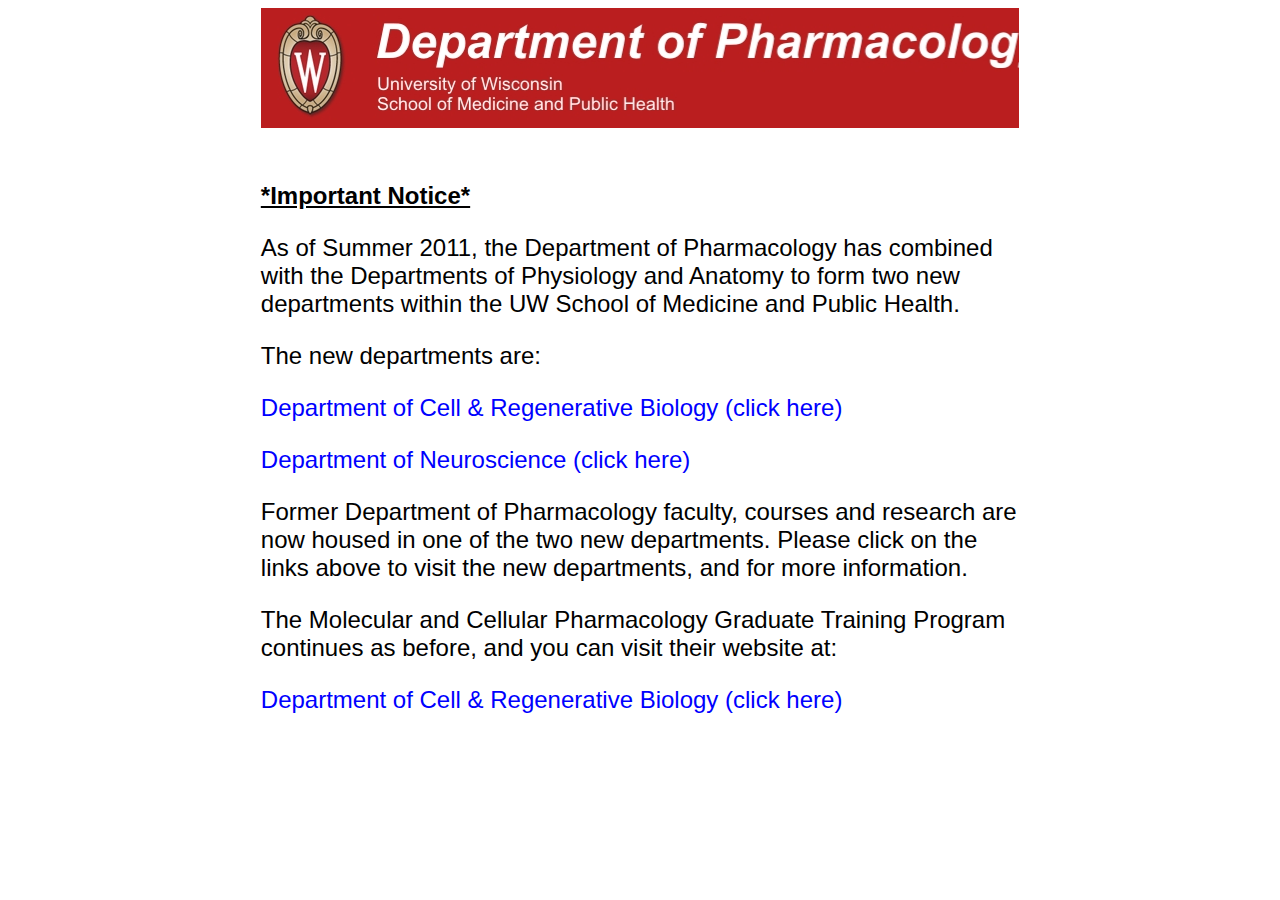
<file: WisconsinMadisonOfficialWebsiteDesignProjectExample/farmakoloji.html>
<!doctype html>
<html>
<head>

<meta charset="utf-8">
<title>Department of Pharmacology</title>
<link rel="stylesheet" type="text/css" href="stiller.css">

</head>

<body>
	<div class="babaDiv">
    	<div class="babaBanner">
        </div>
        <div class="babaGovde">
        	<p class="babaGovdeYazi" style="text-decoration:underline; font-weight:bold;">*Important Notice*</p>
            <p class="babaGovdeYazi">As of Summer 2011, the Department of Pharmacology has combined with the Departments of Physiology and            Anatomy to form two new departments within the UW School of Medicine and Public Health.</p>
            <p class="babaGovdeYazi">The new departments are:</p>
            <p class="babaGovdeYazi"><a href="http://crb.wisc.edu/">Department of Cell & Regenerative Biology (click here)</a></p>
            <p class="babaGovdeYazi"><a href="http://neuro.wisc.edu/">Department of Neuroscience (click here)</a></p>
            <p class="babaGovdeYazi">Former Department of Pharmacology faculty, courses and research are now housed in one of the two new            departments. Please click on the links above to visit the new departments, and for more information.</p>
            <p class="babaGovdeYazi">The Molecular and Cellular Pharmacology Graduate Training Program continues as before, and you can visit            their website at:</p>
            <p class="babaGovdeYazi"><a href="http://molpharm.wisc.edu/">Department of Cell & Regenerative Biology (click here)</a></p>
            
        </div>
    </div>
</body>
</html>
</file>
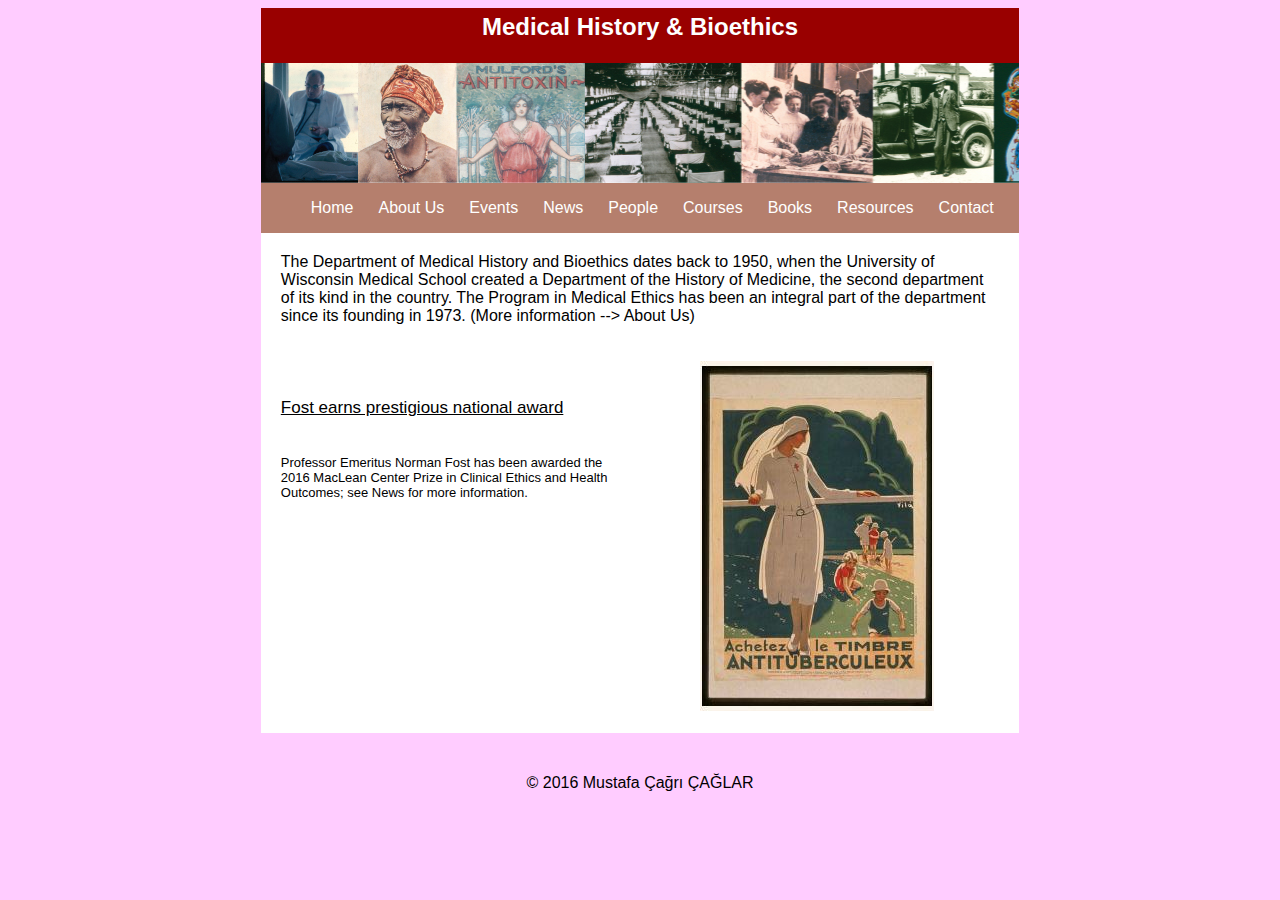
<file: WisconsinMadisonOfficialWebsiteDesignProjectExample/medicalhistory.html>
<!doctype html>
<html>
<head>

<meta charset="utf-8">
<title>Home page of the Medical History & Bioethics</title>
<link rel="stylesheet" type="text/css" href="stiller.css">

</head>

<body style="background-color:#FCF;">
	<div class="babaDiv">
    	<div class="ust">
        Medical History & Bioethics
        </div>
        <div class="medicalBanner">
        </div>
        <div class="medicalMenu">
        	<ul>
            	<li><a href="">Home</a></li>
                <li><a href="">About Us</a></li>
                <li><a href="">Events</a></li>
                <li><a href="">News</a></li>
                <li><a href="">People</a></li>
                <li><a href="">Courses</a></li>
                <li><a href="">Books</a></li>
                <li><a href="">Resources</a></li>
                <li><a href="">Contact</a></li>
            </ul>
        </div>
        <div class="medicalGovde">
        	<p style="padding:20px; margin-top:0px;">The Department of Medical History and Bioethics dates back to 1950, when the University of Wisconsin Medical School created a Department of the History of Medicine, the second department of its kind in the country. The Program in Medical Ethics has been an integral part of the department since its founding in 1973.   (More information --> About Us)</p>
            
            <div class="medicalGovde2">
            	<p style="padding:20px; font-size:17px;"><u>Fost earns prestigious national award</u></p>
                <p style="padding:20px; padding-top:0px; font-size:13px;">Professor Emeritus Norman Fost has been awarded the 2016 MacLean Center Prize in Clinical Ethics and Health Outcomes; see News for more information.</p>
            </div>
            
            <div class="medicalGovde3">
            	<img src="resimler/medicalHistory_resim.JPG" style="padding-left:60px;"/>
            </div>
        </div>
    </div>
    
    <p align="center" style="padding-top:0px;">© 2016 Mustafa Çağrı ÇAĞLAR</p>
</body>
</html>
</file>
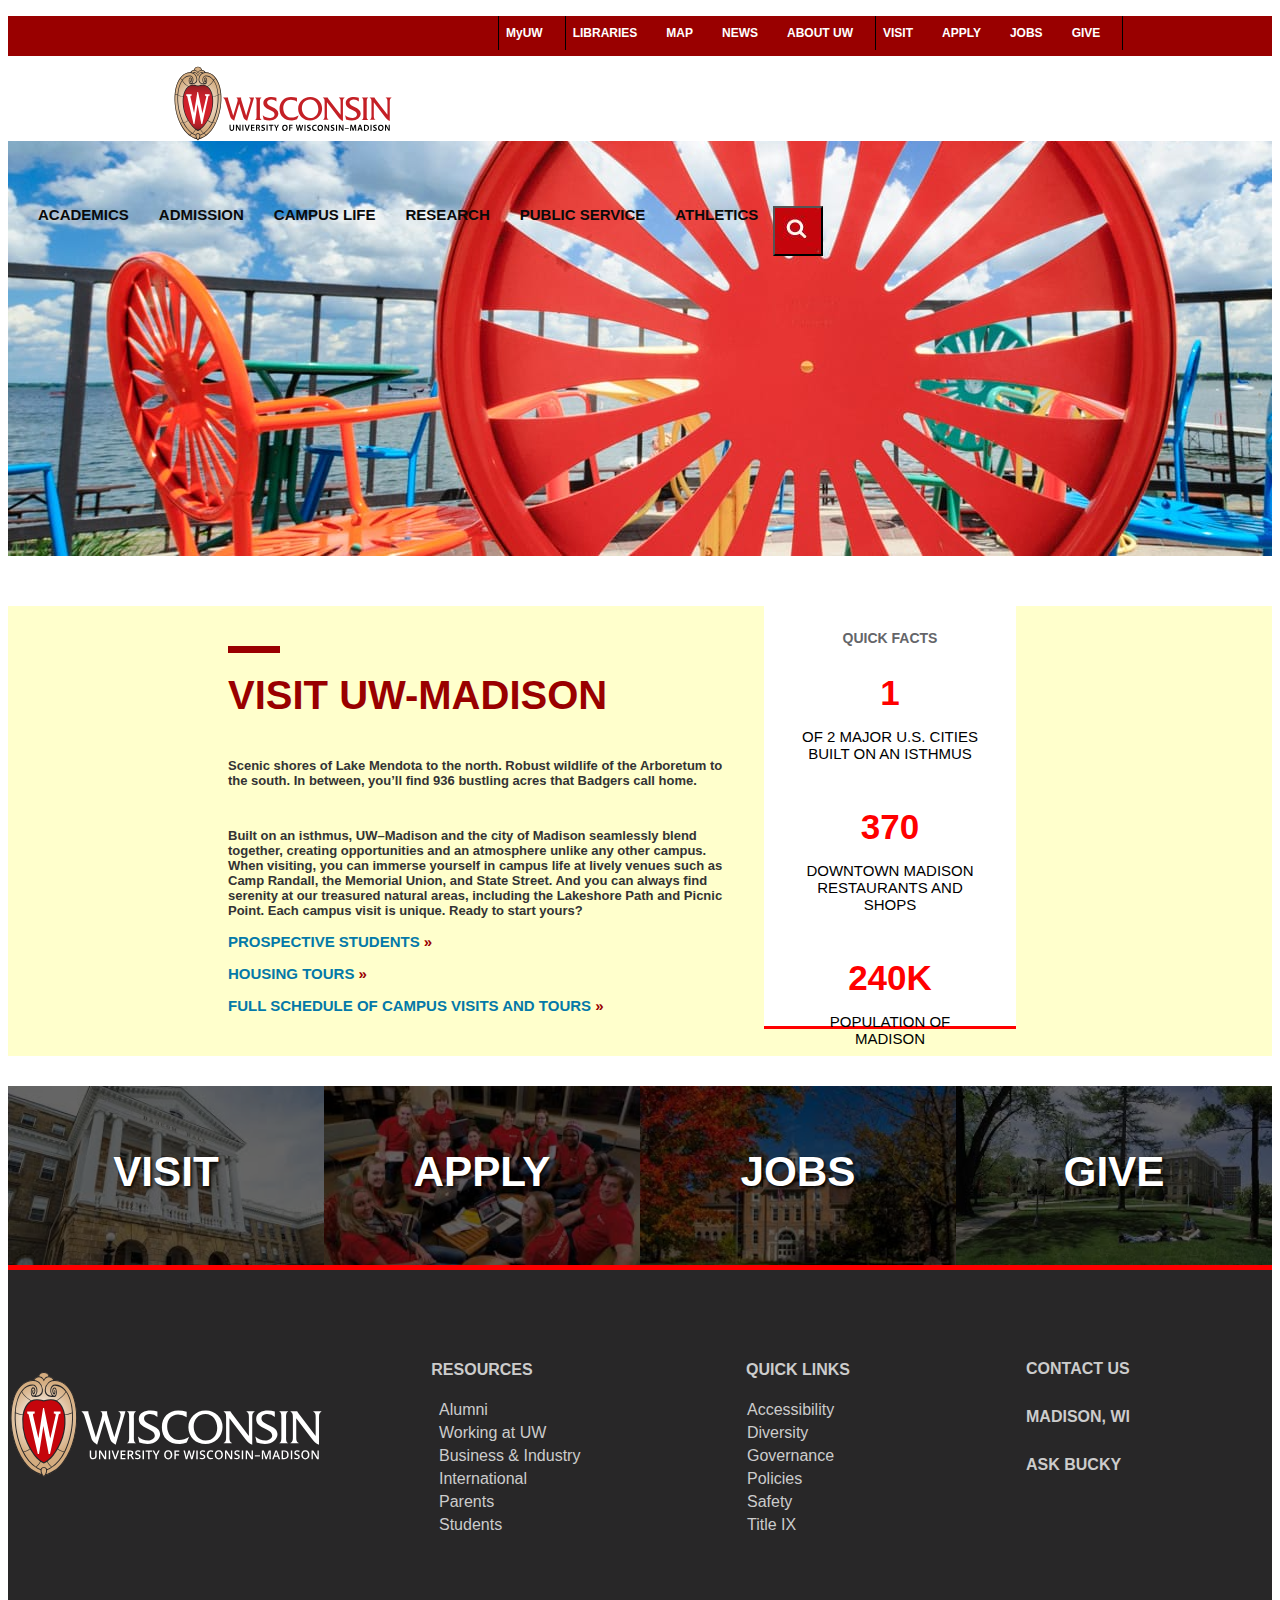
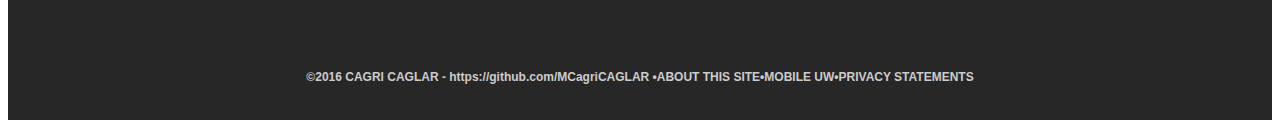
<file: WisconsinMadisonOfficialWebsiteDesignProjectExample/visit.html>
<!doctype html>
<html>
<head>

<meta charset="utf-8">
<title>Visit</title>
<link rel="stylesheet" type="text/css" href="stiller.css">

</head>

<body>
	<div class="anaDiv">
    	<div class="ustMenu">
            <nav>
                <ul>
                    <li class="border2"><a href="#">MyUW</a>
                    <li><a href="#">LIBRARIES</a></li>
                    <li><a href="#">MAP</a></li>
                    <li><a href="#">NEWS</a></li>
                    <li class="border1"><a href="about.html">ABOUT UW</a></li>
                    <li><a href="visit.html">VISIT</a></li>
                    <li><a href="apply.html">APPLY</a></li>
                    <li><a href="#">JOBS</a></li>
                    <li class="border1"><a href="#">GIVE</a></li>
                </ul>
            </nav>
    	</div>
        
        <div class="resimMenuVisit">
            <div class="tutucuAcademics">
                <div class="resimLink">
                <a href="index.html"><img src="resimler/Academics_uw-crest-wordmark.svg" width="350px" height="75px" /></a>
                </div>
            
                <div class="resimUstMenu">
                    <ul class="AustMenuUL">
                        <li><a href="academics.html">ACADEMICS</a>
                        <li><a href="#">ADMISSION</a>
                        <li><a href="#">CAMPUS LIFE</a>
                        <li><a href="#">RESEARCH</a>
                        <li><a href="#">PUBLIC SERVICE</a>
                        <li><a href="#">ATHLETICS</a>
                        <li><button type="button" style="background-image:url(resimler/search_arka.JPG); width:50px; height:50px;;"></button></li>
                    </ul>
                </div>
            </div>
    	</div>
        
        <div class="academicsGovde" style="margin-bottom:30px;">
        	<div class="academicsGovdeYazi">
            	<hr color="#990000" width="50px" size="7" align="left">
                VISIT UW-MADISON
                <p class="AhaberIcerik">Scenic shores of Lake Mendota to the north. Robust wildlife of the Arboretum to the south. In between, you’ll find 936 bustling acres that Badgers call home.</p>
                <p class="AhaberIcerik">Built on an isthmus, UW–Madison and the city of Madison seamlessly blend together, creating opportunities and an atmosphere unlike any other campus. When visiting, you can immerse yourself in campus life at lively venues such as Camp Randall, the Memorial Union, and State Street. And you can always find serenity at our treasured natural areas, including the Lakeshore Path and Picnic Point. Each campus visit is unique. Ready to start yours?</p>
                <p class="ideaLink1"><a href="">PROSPECTIVE STUDENTS</a></p>
                <p class="ideaLink1"><a href="">HOUSING TOURS</a></p>
                <p class="ideaLink1"><a href="">FULL SCHEDULE OF CAMPUS VISITS AND TOURS</a></p>
        	</div>
            
            <div class="academicsGovdeTablo">
            	<h2 class="uw-callout-header">QUICK FACTS</h2>
            	<p class="discoBaslik" style="color:#F00; padding-top:15px; padding-bottom:0; margin:0; font-size:35px;">1
                </p>
                <p class="discoYazi" style="color:#000; font-size:15px; padding-top:15px; margin-top:0px; text-align:center;">OF 2 MAJOR U.S. CITIES BUILT ON AN ISTHMUS</p>
                
                <p class="discoBaslik" style="color:#F00; padding-top:15px; padding-bottom:0; margin:0; font-size:35px;">370
                </p>
                <p class="discoYazi" style="color:#000; font-size:15px; padding-top:15px; margin-top:0px; text-align:center;">DOWNTOWN MADISON RESTAURANTS AND SHOPS</p>
                
                <p class="discoBaslik" style="color:#F00; padding-top:15px; padding-bottom:0; margin:0; font-size:35px;">240K
                </p>
                <p class="discoYazi" style="color:#000; font-size:15px; padding-top:15px; margin-top:0px; text-align:center;">POPULATION OF MADISON</p>
            </div>
            
        </div>
        
        <footer>
            <nav id="uw-footer-action">
                <ul>
                    <li id="uw-footer-visit"><a href="visit.html"><span>Visit</span></a></li>
                    <li id="uw-footer-apply"><a href="apply.html"><span>Apply</span></a></li>
                    <li id="uw-footer-jobs"><a href="https://jobs.wisc.edu/"><span>Jobs</span></a></li>
                    <li id="uw-footer-give"><a href="give.html"><span>Give</span></a></li>
                </ul>
            </nav>
            
            <div class="footer1div">
                <a href="http://www.wisc.edu"><img src="resimler/uw-crest-wordmark-overlay.svg"/></a>
            </div>
            <div class="footer2div">
                <h4>RESOURCES</h4>
                <ul>
                    <li><a href="">Alumni</a></li>
                    <li><a href="">Working at UW</a></li>
                    <li><a href="">Business & Industry	</a></li>
                    <li><a href="">International</a></li>
                    <li><a href="">Parents</a></li>
                    <li><a href="">Students</a></li>
                </ul>
            </div>
            <div class="footer3div">
                <h4>QUICK LINKS</h4>
                        <ul>
                            <li><a href="">Accessibility</a></li>
                            <li><a href="">Diversity</a></li>
                            <li><a href="">Governance</a></li>
                            <li><a href="">Policies</a></li>
                            <li><a href="">Safety</a></li>
                            <li><a href="">Title IX</a></li>
                        </ul>
            </div>
            <div class="footer4div">
                <ul>
                    <li><a href="#">CONTACT US</a></li>
                    <li><a href="#">MADISON, WI</a></li>
                    <li><a href="#">ASK BUCKY</a></li>
                </ul>
            </div>
            
            <div class="footerAltyazi">
            ©2016 CAGRI CAGLAR - <a href="https://github.com/MCagriCAGLAR">https://github.com/MCagriCAGLAR</a> •<a href="#" style="color:CCC;">ABOUT THIS SITE</a>•<a href="#">MOBILE UW</a>•<a href="#">PRIVACY STATEMENTS</a>
            </div>
        
    	</footer>

    </div>
    
    
</body>
</html>
</file>
<file: WisconsinMadisonOfficialWebsiteDesignProjectExample/stiller.css>
@charset "utf-8";

body
{
	font-family:Verdana, Geneva, sans-serif;
}

.mySlides
{
	display:none;
}

.divUyari
{
	color:#000;
	font-size:36px;
	font-family:"Times New Roman", Times, serif;
}
/*---------------------------- BUTTON LINK AYARLARI -----------------------*/
.ideaLink1
{
	color:#0479a8;
	font-weight:700;
	font-size:15px;
}

.ideaLink1>a
{
	text-decoration:none;
	color:#0479a8;
	font-weight:700;
	font-size:15px;
}

.ideaLink1>a:hover
{
	text-decoration:underline;
}

.ideaLink1>a:after
{
	color:#900;
	content:' »';
  	opacity:1;
}

.ideaLink2
{
	color:#FFF;
	font-weight:700;
	font-size:15px;
}

.ideaLink2>a
{
	text-decoration:none;
	color:#FFF;
	font-weight:700;
	font-size:15px;
}

.ideaLink2>a:hover
{
	text-decoration:underline;
}

.ideaLink2>a:after
{
	color:#FFF;
	content:' »';
  	opacity:1;
}
/*-------------------------------------------- HR AYARLARI ----------------------------------- */
.cizgi 
{
    margin: 16px auto 8px;
    border: none;
    width: 56px;
    height: 6px;
    background-color: #c5050c;
}


.cizgi2 
{
    margin: 16px auto 8px;
    border: none;
    width: 56px;
    height: 6px;
    background-color:#FFF;
}

.border2
{
	border-right:1px solid #000;
	border-left:1px solid #000;
}

.border1
{
	border-right:1px solid #000;
}
/* ----------------------------------------------------EN ÜSTTEKİ MENÜ AYARLARI------------------------------------ */
nav ul
{
	list-style-type:none;
	margin-left:450px;
}

nav ul li
{
	font-size:12px;
	float:left;
}

nav ul li a
{
	display:block;
	color:#FFF;
	margin-right:15px;
	padding:10px 7px;
	text-decoration:none;
	font-weight:bold;
}

nav ul li a:hover
{
	background-color:#333;
}
/* ------------------------------------------------------------------------------------------------------------------- */

.anaDiv
{
	margin:0;
	padding:0;
}

.ustMenu
{
	margin:0;
	padding:0;
	background-color:#900;
	width:100%;
	height:40px;
}

.ustMenuUL
{
	list-style-type:none;
	margin:0;
	padding:0;
}

.ustMenuUL>li
{
	float:left;
	margin-left:15px;
	padding-top:35px;
}

.ustMenuUL>li>a
{
	text-decoration:none;
	color:#FFF;
	margin-left:15px;
	font-weight:bold;
	font-size:15px;
}

.ustMenuUL>li>a:hover
{
	border-bottom:5px solid #FFF;
}

/* 2. MENU */

.resimMenu
{
	background-image:url(resimler/terrace-chairs-1600.jpg);
	background-size:cover;
	width:100%;
	height:550px;
}

.tutucu
{
	width:100%;
	height:100px;
	font-family: Verlag,Helvetica Neue,Helvetica,Arial,sans-serif;
	background: -webkit-gradient(linear,left top,left bottom,from(rgba(0,0,0,.7)),to(transparent));
    background: -webkit-linear-gradient(top,rgba(0,0,0,.7),transparent);
    background: linear-gradient(180deg,rgba(0,0,0,.7) 0,transparent);
	
}

.resimLink
{
	background-repeat:no-repeat;
	margin-left:100px;
	margin-top:10px;
	width:30%px;
	height:100px;
	float:left;

}

.resimUstMenu
{
	width:70%px;
	height:100px;
	margin-top:5px;
	float:left;
}


/* BE A BADGER DIVLERI */

.badger
{
	background-color:#900;
	color:#FFF;
	text-align:center;
	padding-top:20px;
	font-size:40px;
	font-weight:bold;
	width:100%;
	height:200px;
}

.badgerButtonDiv
{
	width:100%;
	height:100px;
}

/* BUTON AYARLARI */

.button
{
	width:100px;
}

.button:hover
{
	box-shadow: 0 12px 16px 0 rgba(0,0,0,0.24), 0 17px 50px 0 rgba(0,0,0,0.19);
}

.badgerButtonUL
{
	list-style-type:none;
	margin:0;
	padding:0;
	display:-webkit-box;
	display:-webkit-flex;
	display:-moz-box;
	display:-ms-flexbox;	
	-moz-box-pack:center;
	-ms-flex-pack:center;
	justify-content:center;
}

.badgerButtonUL>li>a
{
	float:left;
	margin-right:15px;
	margin-top:30px;
	padding:1em;
	text-decoration:none;
	font-size:15px;
	font-weight:bold;
	color:#c5050c;
	background-color:#fff;
	text-transform:uppercase;
}

/* HABERLER DIVININ İÇ ELEMANLARI */

.flex-container 
{
    display: -webkit-flex;
    display: flex;
    width: 1000px;
    height: 300px;
	padding-top:30px;
	position:relative;
	margin:auto;
}

.flex-item 
{
    background-color:#900;
    width: 250px;
    height: 300px;
}

.flex-item2
{
    background-color:#700;
    width: 250px;
    height: 300px;
}

.haberBaslik
{
	color:#FFF;
	margin:20px;
	font-family:Verdana, Geneva, sans-serif;
	font-weight:bold;
	font-size:15px;
	text-align:left;
	text-decoration:underline;
}

.haberIcerik
{
	color:#FFF;
	margin:20px;
	font-family:Verdana, Geneva, sans-serif;
	font-size:13px;
	text-align:left;
}

.news
{
	background-color:#CCC;
	width:100%;
	height:530px;
	color:#900;
	text-align:center;
	padding-top:20px;
	font-size:40px;
	font-weight:bold;
}

/* READ MORE BUTTON OLAYLARI */

.readmoreButton
{
	background-color:#900;
	color:#FFF;
	font-weight:bold;
	font-size:18px;
	width:1000px;
	height:50px;
	position:relative;
	margin:auto;
	cursor:pointer;
}

.readmoreButton:hover
{
	background-color:#600;
	transition:1s;
}

.readmoreButton>span:after 
{
  content:'»';
  opacity:1;
}

/* DISCOVER DIVI */

.discoBaslik
{
	color:#FFF;
	font-family:Verdana, Geneva, sans-serif;
	text-align:center;
	text-decoration:none;
	font-weight:bold;
	font-size:20px;
}

.discoYazi
{
	color:#FFF;
	font-family:Verdana, Geneva, sans-serif;
	margin:30px;
	text-align:justify;
	text-decoration:none;
	font-size:15px;
}

.flex-containerDisco
{
    display: -webkit-flex;
    display: flex;
	padding-top:20px;
    width:1100px;
    height:275px;
	position:relative;
	margin:auto;
}

.flex-containerDisco2
{
    display: -webkit-flex;
    display: flex;
    width:1100px;
    height:275px;
	position:relative;
	margin:auto;
}


.flex-itemDisco1
{
    width:550px;
    height:275px;
}

.flex-itemDiscoLimitless
{
    width:550px;
    height:275px;
	background-image:url(resimler/limitless.JPG);
	background-size:cover;
}

.flex-itemDisco2
{
    width:275px;
    height:275px;
}

.discoDiv
{
	background-color:transparent;
	width:100%;
	height:725px;
	color:#900;
	text-align:center;
	padding-top:20px;
	font-size:40px;
	font-weight:bold;
}

/* GEÇİŞLİ FOTOĞRAF ALBÜMÜ */

.experiencesDiv
{
	background-color:#CCC;
	width:100%;
	height:600px;
	color:#900;
	text-align:center;
	padding-top:20px;
	font-size:40px;
	font-weight:bold;
}

.divSlider
{
	padding:25px;
	width:70%;
	height:400px;
	margin:auto;
}

/* THE WISCONSIN IDEA */

.yaziLink
{
	color:#FFF;
	font:Verdana, Geneva, sans-serif;
	font-size:10px;
	font-weight:bold;
	text-decoration:none;
	float:left;
	padding-top:200px;
}

.yaziLink:hover
{
	text-decoration:underline;
}

.yaziLink:after
{
	content:'»';
  	opacity:1;
}

.ideaDiv
{
	background-color:transparent;
	width:100%;
	height:725px;
	color:#900;
	text-align:center;
	padding-top:20px;
	font-size:40px;
	font-weight:bold;
}

/* ----------------------FOOTER ALT MENU DIV ---------------------*/

footer
{
	background-color:#282728;
}

.footer1div
{
	background-color:#282728;
	width:25%;
	height:300px;
	padding-top:100px;
	color:#FFF;
	float:left;
}

/* FOOTER 2.DIV AYARLARI */

.footer2div
{
	background-color:#282728;
	padding-top:70px;
	width:25%;
	height:300px;
	text-align:center;
	color:#CCC;
	float:left;
}

.footer2div>ul
{
	list-style-type:none;
}

.footer2div>ul>li
{
	margin-left:75px;
	margin-bottom:5px;
	text-align:left;
}

.footer2div>ul>li>a
{
	text-decoration:none;
	color:#CCC;
}

.footer2div>ul>li>a:hover
{
	color:#FFF;
	text-decoration:underline;
}
/* FOOTER 3.DIV AYARLARI */
.footer3div
{
	background-color:#282728;
	padding-top:70px;
	width:25%;
	height:300px;
	text-align:center;
	color:#CCC;
	float:left;
}

.footer3div>ul
{
	list-style-type:none;
}

.footer3div>ul>li
{
	margin-left:67px;
	margin-bottom:5px;
	text-align:left;
}

.footer3div>ul>li>a
{
	text-decoration:none;
	color:#CCC;
}

.footer3div>ul>li>a:hover
{
	color:#FFF;
	text-decoration:underline;
}
/* FOOTER 4.DIV AYARLARI */
.footer4div
{
	background-color:#282728;
	width:24%;
	height:300px;
	text-align:center;
	float:left;
}

.footer4div>ul
{
	list-style-type:none;
	margin-top:90px;
}

.footer4div>ul>li
{
	margin-left:30px;
	margin-bottom:5px;
	margin-top:30px;
	text-align:left;
}

.footer4div>ul>li>a
{
	text-decoration:none;
	color:#CCC;
	font-weight:bold;
}


.footer4div>ul>li>a:hover
{
	color:#FFF;
	text-decoration:underline;
}

.footerAltyazi
{
	margin:0;
	padding:0;
	background-color:#282728;
	text-align:center;
	color:#CCC;
	font-weight:bold;
	font-size:12px;
	width:100%;
	height:50px;
	clear:both;
}
.footerAltyazi>a
{
	color:#CCC;
	text-decoration:none;
}
.footerAltyazi>a:hover
{
	text-decoration:underline;
	color:#FFF;
}

/*-----------------------------------------FOOTERDAKI LINKLERIN AYARLARI----------------------------------------*/

#uw-footer-action ul
{
	border-bottom:5px solid #F00;
	display:-webkit-box;
	display:-webkit-flex;
	display:-moz-box;
	display:-ms-flexbox;
	display:flex;
	-webkit-box-orient:vertical;
	-webkit-box-direction:normal;
	-webkit-flex-direction:column;
	-moz-box-orient:vertical;
	-moz-box-direction:normal;
	-ms-flex-direction:column;
	flex-direction:column;
	list-style-type:none;
	margin:0;
	padding:0;
}

@media screen and (min-width:40.625em)
{
	#uw-footer-action ul
	{
		-webkit-box-orient:horizontal;
		-webkit-box-direction:normal;
		-webkit-flex-direction:row;
		-moz-box-orient:horizontal;
		-moz-box-direction:normal;
		-ms-flex-direction:row;
		flex-direction:row
	}
}

#uw-footer-action li
{
	display:block;
	-webkit-box-flex:1;
	-webkit-flex:1 auto;
	-moz-box-flex:1;
	-ms-flex:1 auto;
	flex:1 auto;
	width:100%;
	list-style-type:none;
	background-size:cover;
	height:57vw;
	border-bottom:2px solid #fff;
}

@media screen and (min-width:40.625em)
{
	#uw-footer-action li
	{
		width:25%;
		-webkit-box-orient:horizontal;
		-webkit-box-direction:normal;
		-webkit-flex-direction:row;
		-moz-box-orient:horizontal;
		-moz-box-direction:normal;
		-ms-flex-direction:row;
		flex-direction:row;
		height:14vw;
		border-bottom:0 none transparent;
	}	
}

#uw-footer-action li:nth-child(4)
{
	border-bottom:0 none transparent;
}

#uw-footer-action li a
{
	display:-webkit-box;
	display:-webkit-flex;
	display:-moz-box;
	display:-ms-flexbox;
	display:flex;
	-webkit-box-pack:center;
	-webkit-justify-content:center;
	-moz-box-pack:center;
	-ms-flex-pack:center;
	justify-content:center;
	font-size:9vw;
	font-weight:800;
	text-align:center;
	text-transform:uppercase;
	color:#fff;
	text-shadow:0 0 1px rgba(0,0,0,.8),2px 2px 3px rgba(0,0,0,.8);
	line-height:1em;padding:0;
	margin:0;
	background-color:rgba(0,0,0,.6);
	width:100%;
	height:100%
}
@media screen and (min-width:40.625em)
{
	#uw-footer-action li a
	{
		font-size:3.3vw
	}
}

#uw-footer-action li a:hover
{
	background-color:transparent
}

#uw-footer-action li a>span
{
	display:inline-block;
	-webkit-align-self:center;
	-ms-flex-item-align:center;
	align-self:center
}

#uw-footer-action li a>span:after
{
	content:'';
	margin-top:2px;
	height:3px;
	line-height:3px;
	font-size:3px;
	background-color:#fff;
	display:block;
	width:100%;
	-webkit-box-shadow:0 0 1px rgba(0,0,0,.8),2px 2px 3px rgba(0,0,0,.8);
	box-shadow:0 0 1px rgba(0,0,0,.8),2px 2px 3px rgba(0,0,0,.8);
	visibility:hidden
}
@media screen and (min-width:40.625em)
{
	#uw-footer-action li a>span:after
	{
		height:4px;
		line-height:4px;
		font-size:4px;
	}
}
@media screen and (min-width:68.75em)
{
	#uw-footer-action li a>span:after
	{
		height:5px;
		line-height:5px;
		font-size:5px;
	}
}
#uw-footer-action li a:hover>span:after
{
	visibility:visible;
}

#uw-footer-visit
{
	height:14vw;
	background-image:url(resimler/butonArka.jpg);
}
#uw-footer-apply
{
	height:14vw;
	background-image:url(resimler/butonArka4.jpg);
}
#uw-footer-jobs
{
	height:14vw;
	background-image:url(resimler/butonArka2.jpg);
}
#uw-footer-give
{
	height:14vw;
	background-image:url(resimler/butonArka3.jpg);
}


/* ------------------------------ACADEMICS------------------------------ */

.resimMenuAcademics
{
	background-image:url(resimler/academics_resim.jpg);
	background-size:cover;
	width:100%;
	height:550px;
}

.tutucuAcademics
{
	background-color:#FFF;
	width:100%;
	height:85px;
	font-family: Verlag,Helvetica Neue,Helvetica,Arial,sans-serif;
	
}

.AustMenuUL
{
	list-style-type:none;
	margin:0;
	padding:0;
}

.AustMenuUL>li
{
	float:left;
	margin-left:15px;
	padding-top:35px;
}

.AustMenuUL>li>a
{
	text-decoration:none;
	color:#0a0a0a;
	margin-left:15px;
	font-weight:bold;
	font-size:15px;
}

.AustMenuUL>li>a:hover
{
	color:#F00;
	border-bottom:5px solid #F00;
}

/*--------------------------------------------------GOVDE--------------------------------------*/

.academicsGovde
{
	width:100%;
	height:450px;
	background-color:#FFC;
}

.academicsGovdeYazi
{
	padding-left:220px;
	padding-right:30px;
	color:#900;
	text-align:left;
	padding-top:20px;
	font-size:40px;
	font-weight:bold;
	width:40%;
	height:420px;
	float:left;
}

.academicsGovdeTablo
{
	background-color:#FFF;
	width:20%;
	height:420px;
	float:left;
	border-bottom:3px solid #F00;
}

.academicsGovde2
{
	width:100%;
	height:250px;
	background-color:#FFC;
}

.academicsGovdeTablo2
{
	margin-left:300px;
	background-color:#FFF;
	width:50%;
	height:220px;
	float:left;
	border-bottom:3px solid #F00;
}
.academicsGovde3
{
	padding-top:0px;
	margin-top:0px;
	width:100%;
	height:150px;
	background-color:#FFC;
}

.academicGovde4
{
	background-color:transparent;
}

.govde4link
{
	
}

.govde4link>a
{
	color:#0479a8;
	text-decoration:none;
}

.govde4link>a:hover
{
	text-decoration:underline;
}

.academicsGovde5
{
	background-color:#FFC;
	width:100%;
	height:100px;
}

.h2department
{
	margin-top:0px;
	padding-top:30px;
	text-align:center;
}

.h2department>a
{
	color:#0479a8;
	font-weight:bold;
	font-size:30px;
	text-decoration:underline;
}

.h2department>a:hover
{
	color:#c5050c;
	text-decoration:underline;
}

.uw-callout-header 
{
	text-align:center;
    font-size: 14px;
    color: #646569;
    font-weight: 700;
    margin-top: 24px;
}

.AhaberIcerik
{
	color:#333;
	margin:0px;
	margin-top:40px;
	font-family:Verdana, Geneva, sans-serif;
	font-size:13px;
	text-align:left;
}

/*------------------------------------------------------FARMAKOLOJI---------------------------------------------*/

.babaDiv
{
	margin:auto;
	background-color:transparent;
	width:60%;
	height:750px;
}

.babaBanner
{
	width:100%;
	height:150px;
	background-image:url(resimler/farmakoloji.jpg);
	background-repeat:no-repeat;
}

.babaGovde
{
	
}

.babaGovdeYazi
{
	color:#000;
    font-family:Arial, Helvetica, sans-serif;
    font-size:x-large;
}

.babaGovdeYazi>a
{
	color:#00F;
	text-decoration:none;
}

.babaGovdeYazi>a:hover
{
	color:#F00;
	text-decoration:none;
}

/*--------------------------------------------------MEDICAL HISTORY---------------------------------------------*/

.ust
{
	width:100%;
	height:50px;
	background-color:#900;
	text-align:center;
	color:#FFF;
	font-weight:bold;
	font-size:24px;
	padding-top:5px;
}

.medicalBanner
{
	width:100%;
	height:120px;
	background-image:url(resimler/medicalHistory_Banner.jpg);
}

.medicalGovde
{
	background-color:#FFF;
	width:100%;
	height:500px;
}

.medicalGovde2
{
	width:50%;
	height:350px;
	float:left;
}

.medicalGovde3
{
	width:49%;
	height:350px;
	float:left;
}

.medicalMenu
{
	margin-top:0px;
	padding-top:0px;
	background:#B57F6D;
	width:100%;
	height:50px;
}

.medicalMenu>ul
{
	float:left;
	list-style-type:none;
}

.medicalMenu>ul>li
{
	float:left;
	margin-right:5px;
	display:block;
}

.medicalMenu>ul>li>a
{
	text-decoration:none;
	padding:10px;
	color:#FFF;
}

.medicalMenu>ul>li>a:hover
{
	background-color:#900;
}

/*-------------------------------------ABOUT--------------------------------------*/

.resimMenuAbout
{
	background-image:url(resimler/about_resim.jpg);
	background-size:cover;
	width:100%;
	height:550px;
}

/*--------------------------------------APPLY-----------------------------*/

.resimMenuApply
{
	background-image:url(resimler/apply_resim.jpg);
	background-repeat:no-repeat;
	background-size:cover;
	width:100%;
	height:550px;
}

/*-----------------------------------------VISIT-------------------------------*/

.resimMenuVisit
{
	background-image:url(resimler/visit_resim.jpg);
	background-repeat:no-repeat;
	width:100%;
	height:550px;
}
</file>
